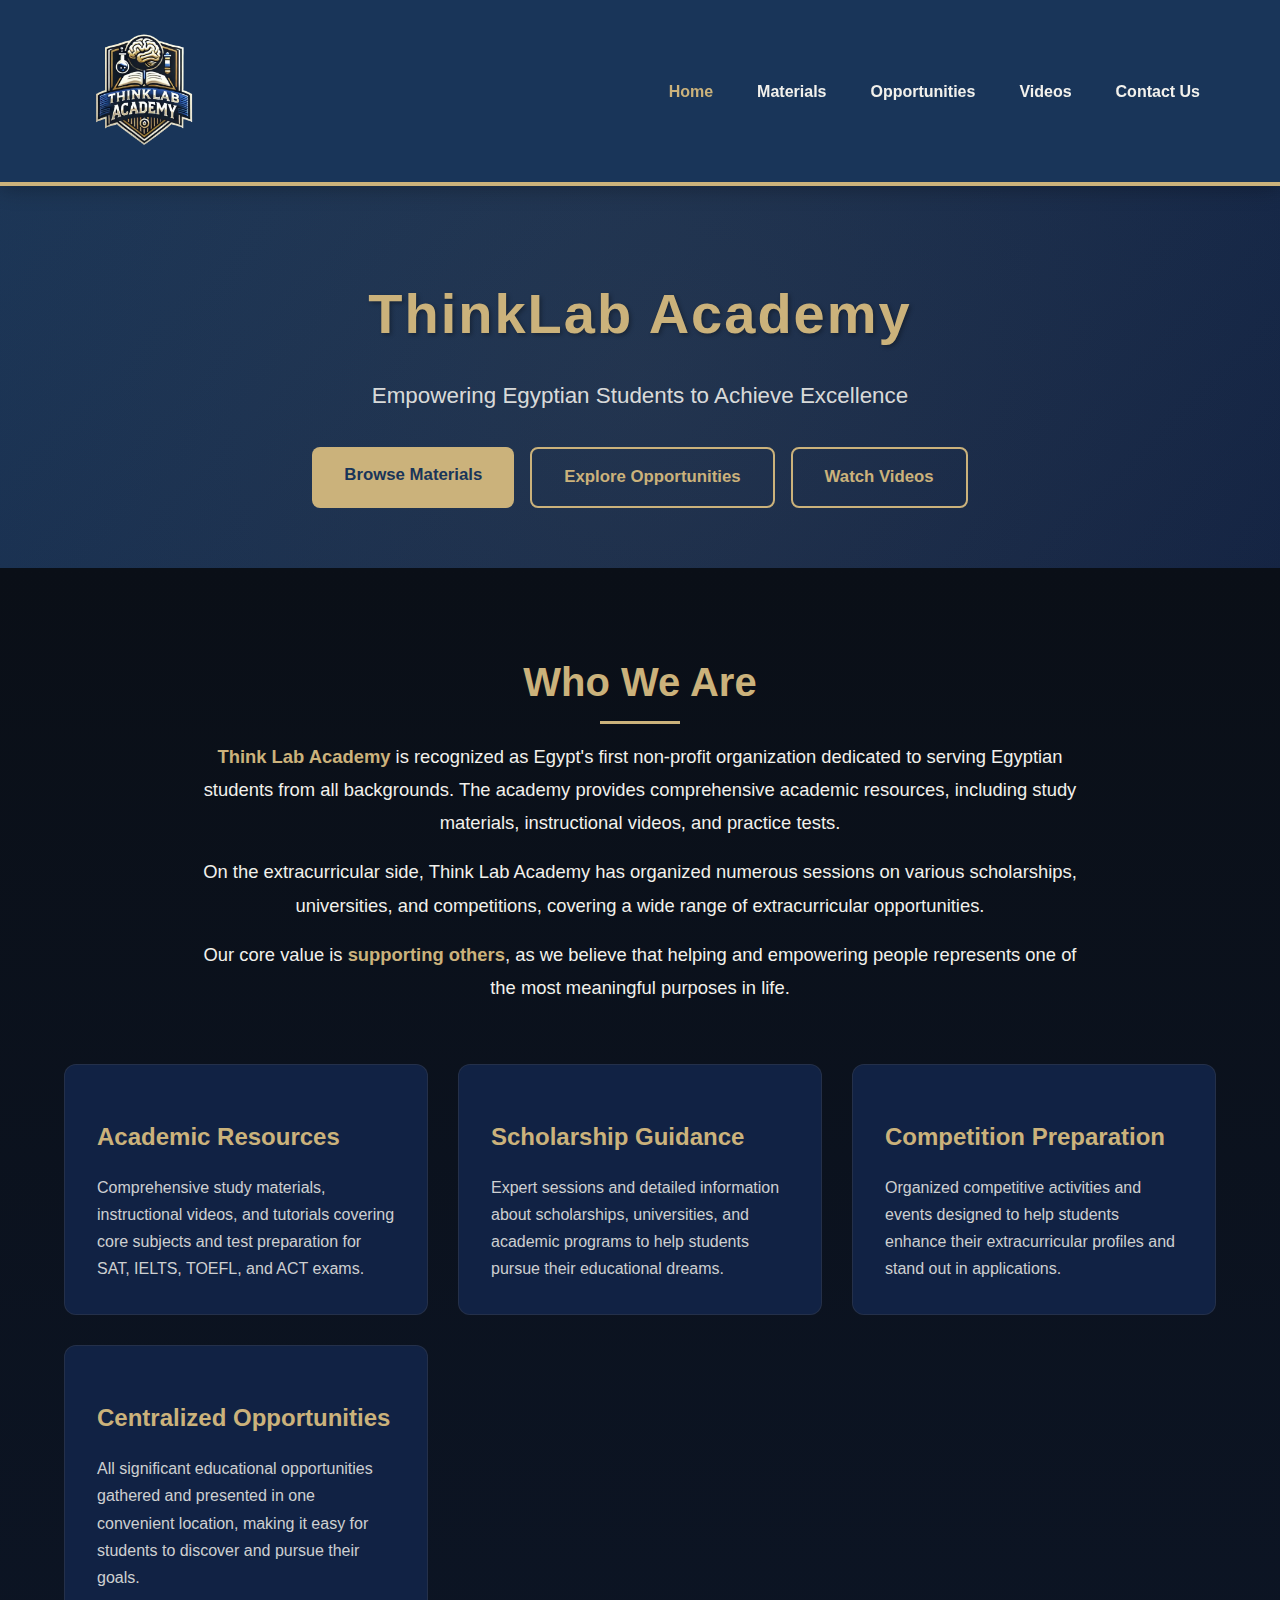
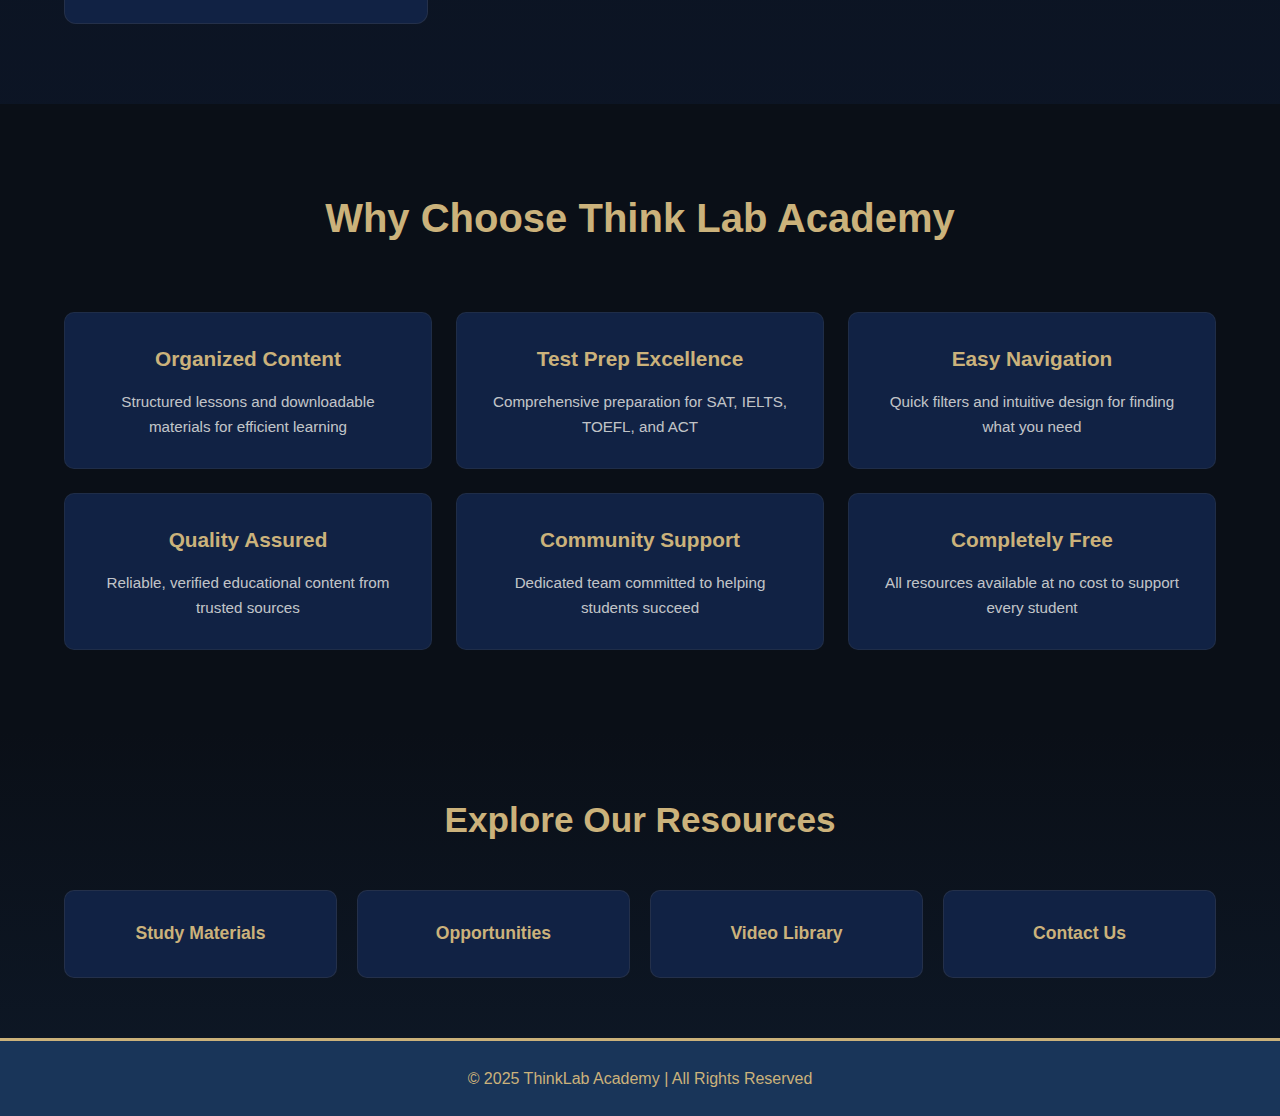
<file: index.html>
<!doctype html>
<html lang="en">
<head>
  <meta charset="utf-8" />
  <meta name="viewport" content="width=device-width,initial-scale=1" />
  <meta name="description" content="Think Lab Academy - Egypt's first non-profit organization dedicated to serving Egyptian students with comprehensive academic resources, scholarships, and competition guidance." />
  <meta name="keywords" content="ThinkLab Academy, Egyptian students, education, scholarships, SAT prep, IELTS, TOEFL, ACT, study materials" />
  <meta name="author" content="ThinkLab Academy" />
  
  <!-- Open Graph / Social Media Meta Tags -->
  <meta property="og:type" content="website" />
  <meta property="og:title" content="ThinkLab Academy - Empowering Egyptian Students" />
  <meta property="og:description" content="Egypt's first non-profit organization dedicated to serving Egyptian students with comprehensive academic resources." />
  <meta property="og:image" content="/Logo.png" />
  
  <link rel="icon" type="image/png" href="/Logo.png" />
  <title>ThinkLab Academy – Home</title>
  <style>
    :root {
      --dark-blue: #193559;
      --gold: #cbb27b;
      --off-white: #f2f1ec;
      --black: #0a0f17;
      --card-bg: #112244;
      --max-width: 1200px;
      --accent: #2d5a8f;
    }

    * {
      box-sizing: border-box;
      margin: 0;
      padding: 0;
      font-family: 'Segoe UI', Tahoma, Geneva, Verdana, sans-serif;
    }

    html {
      scroll-behavior: smooth;
    }

    body {
      background: var(--black);
      color: var(--off-white);
      line-height: 1.7;
      overflow-x: hidden;
    }

    .container {
      width: 90%;
      max-width: var(--max-width);
      margin: 0 auto;
    }

    /* Header */
    .site-header {
      background: var(--dark-blue);
      border-bottom: 4px solid var(--gold);
      position: sticky;
      top: 0;
      z-index: 1000;
      transition: all 0.3s ease;
      box-shadow: 0 2px 20px rgba(0, 0, 0, 0.3);
    }

    .site-header.scrolled {
      background: rgba(25, 53, 89, 0.98);
      backdrop-filter: blur(10px);
      box-shadow: 0 4px 30px rgba(0, 0, 0, 0.5);
    }

    .header-inner {
      display: flex;
      align-items: center;
      justify-content: space-between;
      padding: 12px 0;
      transition: padding 0.3s ease;
    }

    .site-header.scrolled .header-inner {
      padding: 8px 0;
    }

    .logo {
      height: 150px;
      transition: height 0.3s ease;
    }

    .site-header.scrolled .logo {
      height: 60px;
    }

    .site-nav {
      display: flex;
      gap: 12px;
    }

    .nav-link {
      color: var(--off-white);
      text-decoration: none;
      padding: 8px 16px;
      border-radius: 6px;
      font-weight: 600;
      position: relative;
      transition: all 0.3s ease;
    }

    .nav-link::after {
      content: '';
      position: absolute;
      bottom: 0;
      left: 50%;
      width: 0;
      height: 2px;
      background: var(--gold);
      transition: all 0.3s ease;
      transform: translateX(-50%);
    }

    .nav-link:hover::after {
      width: 80%;
    }

    .nav-link:hover {
      background: rgba(255, 255, 255, 0.05);
      transform: translateY(-2px);
    }

    .nav-link.active {
      color: var(--gold);
    }

    /* Hero Section */
    .hero {
      padding: 80px 0 60px;
      background: linear-gradient(135deg, rgba(25, 53, 89, 0.95), rgba(17, 34, 68, 0.95));
      position: relative;
      overflow: hidden;
    }

    .hero::before {
      content: '';
      position: absolute;
      top: -50%;
      left: -50%;
      width: 200%;
      height: 200%;
      background: radial-gradient(circle, rgba(203, 178, 123, 0.08) 0%, transparent 70%);
      animation: heroGlow 12s ease-in-out infinite;
    }

    @keyframes heroGlow {
      0%, 100% { transform: translate(0, 0) scale(1); }
      50% { transform: translate(10%, 10%) scale(1.1); }
    }

    .hero-inner {
      text-align: center;
      position: relative;
      z-index: 1;
    }

    .hero h1 {
      font-size: 3.5rem;
      color: var(--gold);
      letter-spacing: 2px;
      margin-bottom: 16px;
      animation: fadeInUp 0.8s ease;
      text-shadow: 2px 2px 4px rgba(0, 0, 0, 0.3);
    }

    .hero .tagline {
      font-size: 1.4rem;
      color: rgba(242, 241, 236, 0.9);
      margin-bottom: 32px;
      animation: fadeInUp 0.8s ease 0.2s backwards;
      font-weight: 300;
    }

    @keyframes fadeInUp {
      from {
        opacity: 0;
        transform: translateY(30px);
      }
      to {
        opacity: 1;
        transform: translateY(0);
      }
    }

    .hero-ctas {
      display: flex;
      gap: 16px;
      justify-content: center;
      flex-wrap: wrap;
      animation: fadeInUp 0.8s ease 0.4s backwards;
    }

    .btn {
      display: inline-block;
      padding: 14px 32px;
      border-radius: 8px;
      text-decoration: none;
      font-weight: 600;
      transition: all 0.3s ease;
      position: relative;
      overflow: hidden;
      font-size: 1.05rem;
    }

    .btn::before {
      content: '';
      position: absolute;
      top: 50%;
      left: 50%;
      width: 0;
      height: 0;
      border-radius: 50%;
      background: rgba(255, 255, 255, 0.2);
      transform: translate(-50%, -50%);
      transition: width 0.6s ease, height 0.6s ease;
    }

    .btn:hover::before {
      width: 300px;
      height: 300px;
    }

    .btn:hover {
      transform: translateY(-3px);
      box-shadow: 0 10px 30px rgba(0, 0, 0, 0.4);
    }

    .btn-primary {
      background: var(--gold);
      color: var(--dark-blue);
    }

    .btn-outline {
      border: 2px solid var(--gold);
      color: var(--gold);
      background: transparent;
    }

    /* About Section */
    .about-section {
      padding: 80px 0;
      background: linear-gradient(180deg, var(--black) 0%, rgba(17, 34, 68, 0.3) 100%);
    }

    .about-intro {
      text-align: center;
      max-width: 900px;
      margin: 0 auto 60px;
    }

    .about-intro h2 {
      font-size: 2.5rem;
      color: var(--gold);
      margin-bottom: 24px;
      position: relative;
      display: inline-block;
    }

    .about-intro h2::after {
      content: '';
      position: absolute;
      bottom: -8px;
      left: 50%;
      transform: translateX(-50%);
      width: 80px;
      height: 3px;
      background: var(--gold);
    }

    .about-intro p {
      font-size: 1.15rem;
      color: var(--off-white);
      line-height: 1.8;
      margin-bottom: 16px;
    }

    .highlight {
      color: var(--gold);
      font-weight: 600;
    }

    /* Services Grid */
    .services-grid {
      display: grid;
      grid-template-columns: repeat(auto-fit, minmax(300px, 1fr));
      gap: 30px;
      margin-top: 60px;
    }

    .service-card {
      background: var(--card-bg);
      padding: 32px;
      border-radius: 12px;
      border: 1px solid rgba(203, 178, 123, 0.1);
      transition: all 0.4s ease;
      position: relative;
      overflow: hidden;
    }

    .service-card::before {
      content: '';
      position: absolute;
      top: 0;
      left: -100%;
      width: 100%;
      height: 100%;
      background: linear-gradient(90deg, transparent, rgba(203, 178, 123, 0.05), transparent);
      transition: left 0.6s ease;
    }

    .service-card:hover::before {
      left: 100%;
    }

    .service-card:hover {
      transform: translateY(-8px);
      box-shadow: 0 15px 40px rgba(203, 178, 123, 0.2);
      border-color: rgba(203, 178, 123, 0.3);
    }

    .service-icon {
      font-size: 3rem;
      margin-bottom: 20px;
      display: block;
    }

    .service-card h3 {
      font-size: 1.5rem;
      color: var(--gold);
      margin-bottom: 16px;
    }

    .service-card p {
      color: rgba(242, 241, 236, 0.85);
      line-height: 1.7;
    }

    /* Features Section */
    .features-section {
      padding: 80px 0;
      background: var(--black);
    }

    .features-section h2 {
      text-align: center;
      font-size: 2.5rem;
      color: var(--gold);
      margin-bottom: 60px;
    }

    .features-grid {
      display: grid;
      grid-template-columns: repeat(auto-fit, minmax(280px, 1fr));
      gap: 24px;
    }

    .feature-card {
      background: var(--card-bg);
      padding: 28px;
      border-radius: 10px;
      border: 1px solid rgba(203, 178, 123, 0.08);
      transition: all 0.3s ease;
      text-align: center;
    }

    .feature-card:hover {
      transform: translateY(-5px);
      box-shadow: 0 10px 30px rgba(203, 178, 123, 0.15);
      border-color: rgba(203, 178, 123, 0.25);
    }

    .feature-card h3 {
      color: var(--gold);
      margin-bottom: 12px;
      font-size: 1.3rem;
    }

    .feature-card p {
      color: rgba(242, 241, 236, 0.8);
      font-size: 0.95rem;
    }

    /* Quick Links */
    .quick-links {
      padding: 60px 0;
      background: linear-gradient(180deg, var(--black) 0%, rgba(25, 53, 89, 0.2) 100%);
    }

    .quick-links h2 {
      text-align: center;
      font-size: 2.2rem;
      color: var(--gold);
      margin-bottom: 40px;
    }

    .links-grid {
      display: grid;
      grid-template-columns: repeat(auto-fit, minmax(240px, 1fr));
      gap: 20px;
    }

    .link-card {
      background: var(--card-bg);
      padding: 28px;
      border-radius: 10px;
      border: 1px solid rgba(203, 178, 123, 0.1);
      text-align: center;
      text-decoration: none;
      color: var(--gold);
      font-weight: 600;
      font-size: 1.1rem;
      transition: all 0.3s ease;
      position: relative;
      overflow: hidden;
    }

    .link-card::before {
      content: '';
      position: absolute;
      top: 0;
      left: -100%;
      width: 100%;
      height: 100%;
      background: linear-gradient(90deg, transparent, rgba(203, 178, 123, 0.1), transparent);
      transition: left 0.5s ease;
    }

    .link-card:hover::before {
      left: 100%;
    }

    .link-card:hover {
      transform: translateY(-5px) scale(1.02);
      box-shadow: 0 10px 30px rgba(203, 178, 123, 0.25);
      border-color: rgba(203, 178, 123, 0.4);
    }

    /* Footer */
    .site-footer {
      background: var(--dark-blue);
      padding: 24px 0;
      color: var(--gold);
      text-align: center;
      border-top: 3px solid var(--gold);
    }

    /* Responsive Design */
    @media (max-width: 768px) {
      .hero h1 {
        font-size: 2.2rem;
      }

      .hero .tagline {
        font-size: 1.1rem;
      }

      .header-inner {
        flex-direction: column;
        gap: 12px;
      }

      .logo {
        height: 100px;
      }

      .site-header.scrolled .logo {
        height: 60px;
      }

      .about-intro h2 {
        font-size: 2rem;
      }

      .services-grid,
      .features-grid,
      .links-grid {
        grid-template-columns: 1fr;
      }
    }
  </style>
</head>
<body>
  <header class="site-header">
    <div class="container header-inner">
      <a class="brand" href="#home">
        <img src="Logo.png" alt="ThinkLab Academy logo" class="logo">
      </a>
      <nav class="site-nav" aria-label="Main">
        <a href="#home" class="nav-link active">Home</a>
        <a href="materials.html" class="nav-link">Materials</a>
        <a href="opportunities.html" class="nav-link">Opportunities</a>
        <a href="videos.html" class="nav-link">Videos</a>
        <a href="contact.html" class="nav-link">Contact Us</a>
      </nav>
    </div>
  </header>

  <main>
    <!-- Hero Section -->
    <section class="hero" id="home">
      <div class="container hero-inner">
        <h1>ThinkLab Academy</h1>
        <p class="tagline">Empowering Egyptian Students to Achieve Excellence</p>
        <div class="hero-ctas">
          <a class="btn btn-primary" href="materials.html">Browse Materials</a>
          <a class="btn btn-outline" href="opportunities.html">Explore Opportunities</a>
          <a class="btn btn-outline" href="videos.html">Watch Videos</a>
        </div>
      </div>
    </section>

    <!-- About Section -->
    <section class="about-section">
      <div class="container">
        <div class="about-intro">
          <h2>Who We Are</h2>
          <p>
            <span class="highlight">Think Lab Academy</span> is recognized as Egypt's first non-profit organization dedicated to serving Egyptian students from all backgrounds. The academy provides comprehensive academic resources, including study materials, instructional videos, and practice tests.
          </p>
          <p>
            On the extracurricular side, Think Lab Academy has organized numerous sessions on various scholarships, universities, and competitions, covering a wide range of extracurricular opportunities.
          </p>
          <p>
            Our core value is <span class="highlight">supporting others</span>, as we believe that helping and empowering people represents one of the most meaningful purposes in life.
          </p>
        </div>

        <div class="services-grid">
          <div class="service-card">
            <span class="service-icon"></span>
            <h3>Academic Resources</h3>
            <p>Comprehensive study materials, instructional videos, and tutorials covering core subjects and test preparation for SAT, IELTS, TOEFL, and ACT exams.</p>
          </div>

          <div class="service-card">
            <span class="service-icon"></span>
            <h3>Scholarship Guidance</h3>
            <p>Expert sessions and detailed information about scholarships, universities, and academic programs to help students pursue their educational dreams.</p>
          </div>

          <div class="service-card">
            <span class="service-icon"></span>
            <h3>Competition Preparation</h3>
            <p>Organized competitive activities and events designed to help students enhance their extracurricular profiles and stand out in applications.</p>
          </div>

          <div class="service-card">
            <span class="service-icon"></span>
            <h3>Centralized Opportunities</h3>
            <p>All significant educational opportunities gathered and presented in one convenient location, making it easy for students to discover and pursue their goals.</p>
          </div>
        </div>
      </div>
    </section>

    <!-- Features Section -->
    <section class="features-section">
      <div class="container">
        <h2>Why Choose Think Lab Academy</h2>
        <div class="features-grid">
          <div class="feature-card">
            <h3> Organized Content</h3>
            <p>Structured lessons and downloadable materials for efficient learning</p>
          </div>
          <div class="feature-card">
            <h3> Test Prep Excellence</h3>
            <p>Comprehensive preparation for SAT, IELTS, TOEFL, and ACT</p>
          </div>
          <div class="feature-card">
            <h3> Easy Navigation</h3>
            <p>Quick filters and intuitive design for finding what you need</p>
          </div>
          <div class="feature-card">
            <h3> Quality Assured</h3>
            <p>Reliable, verified educational content from trusted sources</p>
          </div>
          <div class="feature-card">
            <h3> Community Support</h3>
            <p>Dedicated team committed to helping students succeed</p>
          </div>
          <div class="feature-card">
            <h3> Completely Free</h3>
            <p>All resources available at no cost to support every student</p>
          </div>
        </div>
      </div>
    </section>

    <!-- Quick Links -->
    <section class="quick-links">
      <div class="container">
        <h2>Explore Our Resources</h2>
        <div class="links-grid">
          <a class="link-card" href="materials.html">Study Materials</a>
          <a class="link-card" href="opportunities.html">Opportunities</a>
          <a class="link-card" href="videos.html">Video Library</a>
          <a class="link-card" href="contact.html">Contact Us</a>
        </div>
      </div>
    </section>
  </main>

  <footer class="site-footer">
    <div class="container">
      <p>&copy; 2025 ThinkLab Academy | All Rights Reserved</p>
    </div>
  </footer>

  <script>
    // Sticky header effect
    function handleScroll() {
      const header = document.querySelector('.site-header');
      if (window.scrollY > 100) {
        header.classList.add('scrolled');
      } else {
        header.classList.remove('scrolled');
      }
    }

    // Smooth scroll for nav links
    document.querySelectorAll('a[href^="#"]').forEach(anchor => {
      anchor.addEventListener('click', function (e) {
        e.preventDefault();
        const target = document.querySelector(this.getAttribute('href'));
        if (target) {
          target.scrollIntoView({ behavior: 'smooth', block: 'start' });
        }
      });
    });

    window.addEventListener('scroll', handleScroll);
    document.addEventListener('DOMContentLoaded', handleScroll);
  </script>
</body>
</html>
</file>
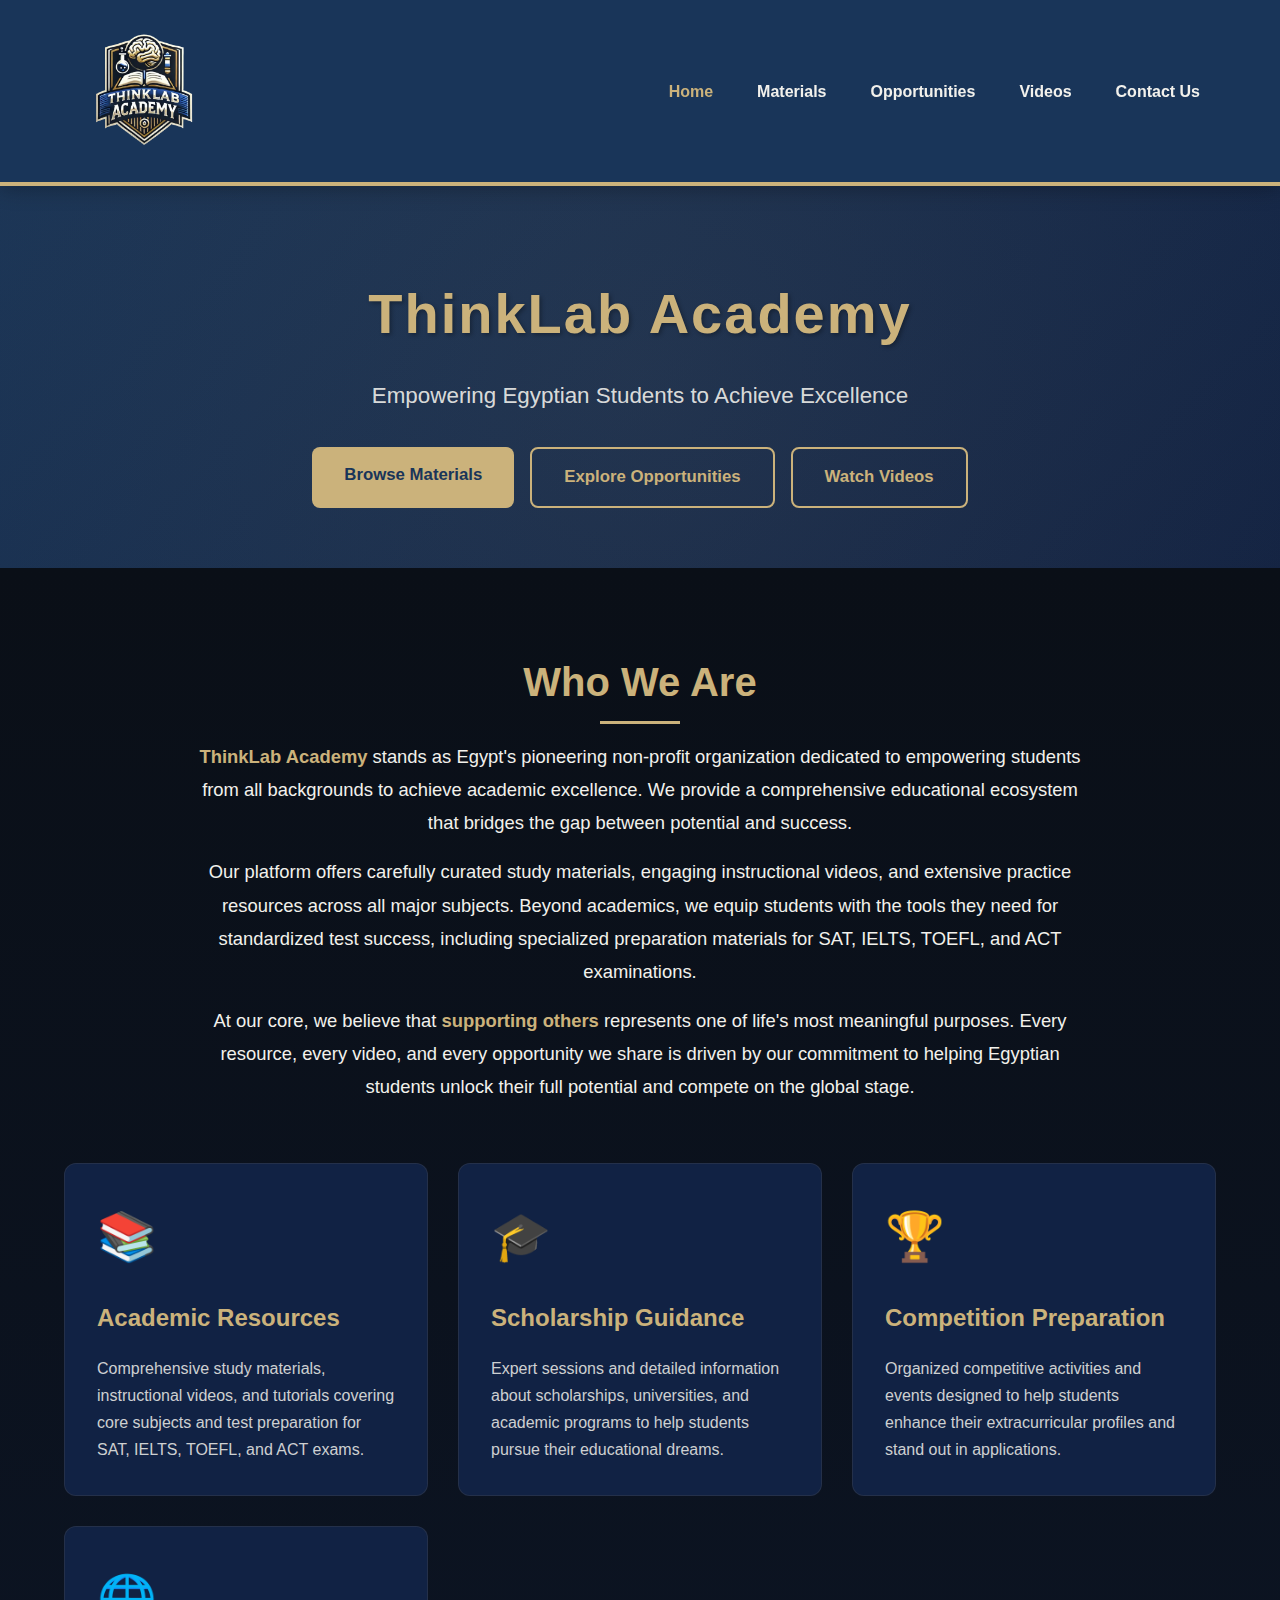
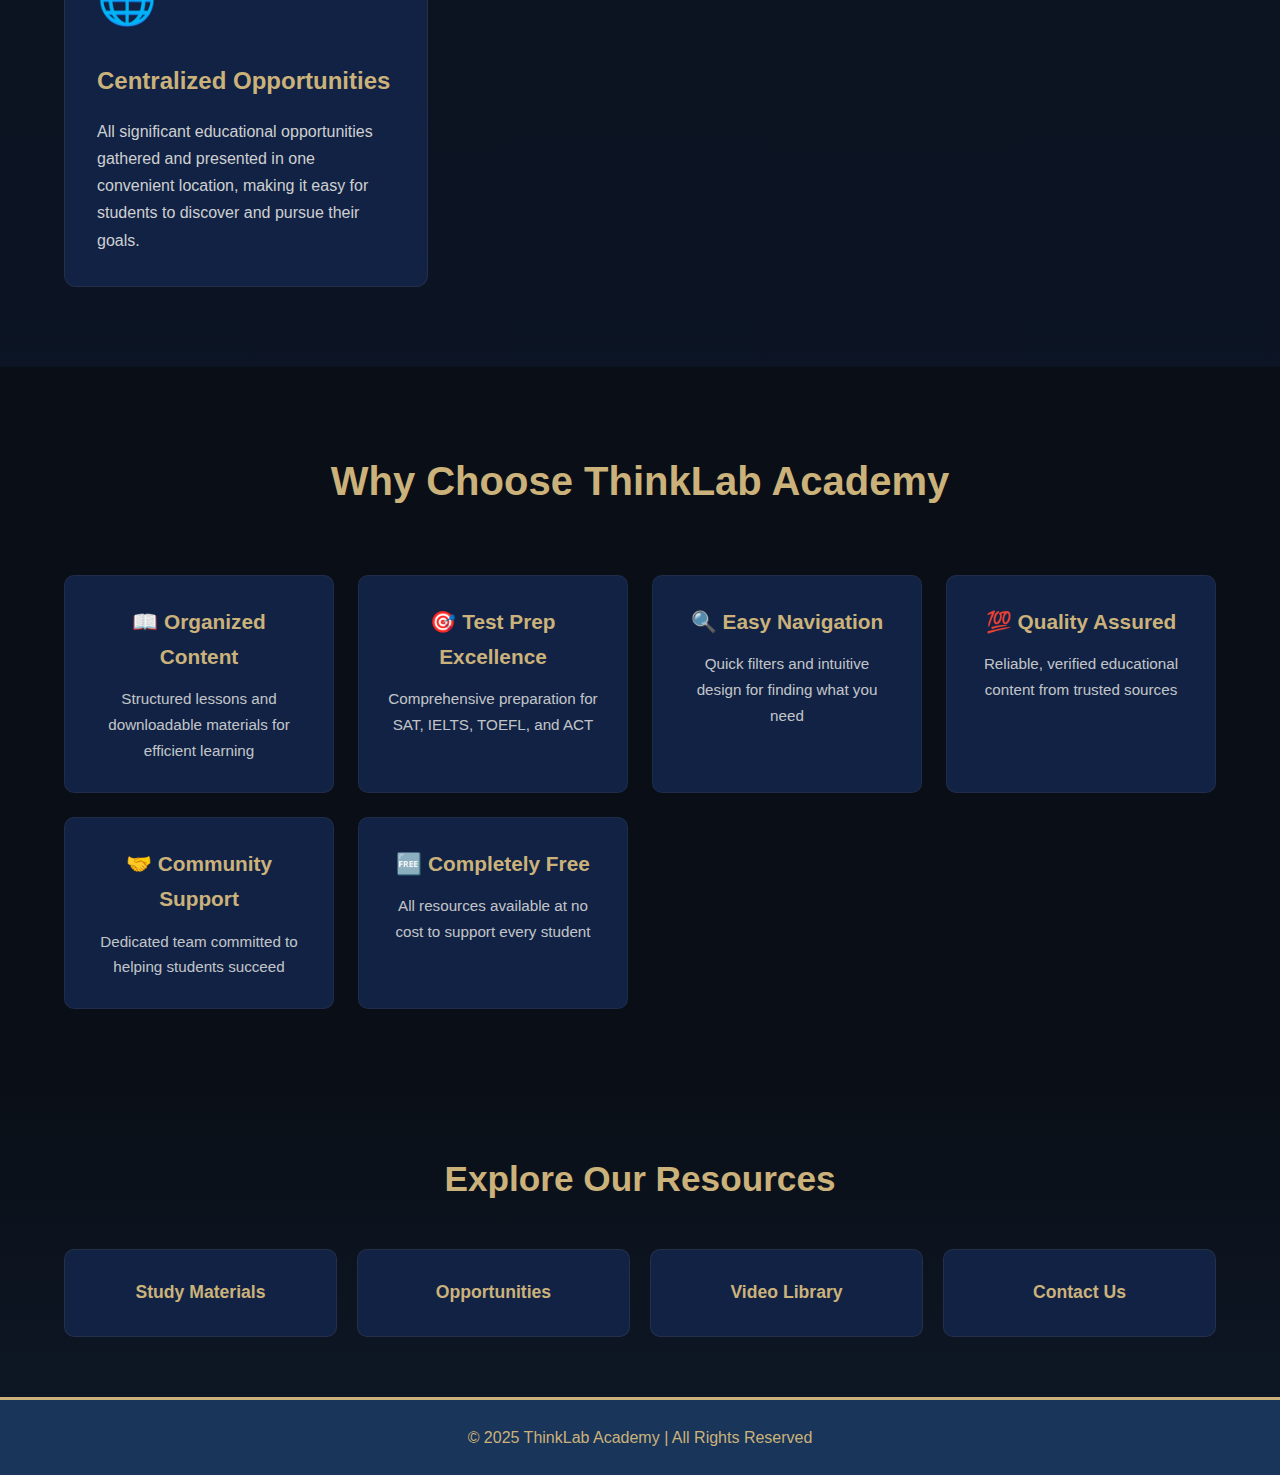
<file: TLA website/index.html>
<!DOCTYPE html>
<html lang="en">
<head>
  <meta charset="UTF-8">
  <meta name="viewport" content="width=device-width, initial-scale=1.0">
  <meta name="description" content="Think Lab Academy - Egypt's first non-profit organization dedicated to serving Egyptian students with comprehensive academic resources, scholarships, and competition guidance.">
  <meta name="keywords" content="ThinkLab Academy, Egyptian students, education, scholarships, SAT prep, IELTS, TOEFL, ACT, study materials">
  <meta name="author" content="ThinkLab Academy">
  
  <!-- Open Graph / Social Media Meta Tags -->
  <meta property="og:type" content="website">
  <meta property="og:title" content="ThinkLab Academy - Empowering Egyptian Students">
  <meta property="og:description" content="Egypt's first non-profit organization dedicated to serving Egyptian students with comprehensive academic resources.">
  <meta property="og:image" content="./Logo.png">
  
  <link rel="icon" type="image/png" href="./Logo.png">
  <title>ThinkLab Academy – Home</title>
  
  <style>
    :root {
      --dark-blue: #193559;
      --gold: #cbb27b;
      --off-white: #f2f1ec;
      --black: #0a0f17;
      --card-bg: #112244;
      --max-width: 1200px;
      --accent: #2d5a8f;
    }

    * {
      box-sizing: border-box;
      margin: 0;
      padding: 0;
      font-family: 'Segoe UI', Tahoma, Geneva, Verdana, sans-serif;
    }

    html {
      scroll-behavior: smooth;
    }

    body {
      background: var(--black);
      color: var(--off-white);
      line-height: 1.7;
      overflow-x: hidden;
    }

    .container {
      width: 90%;
      max-width: var(--max-width);
      margin: 0 auto;
    }

    /* Header */
    .site-header {
      background: var(--dark-blue);
      border-bottom: 4px solid var(--gold);
      position: sticky;
      top: 0;
      z-index: 1000;
      transition: all 0.3s ease;
      box-shadow: 0 2px 20px rgba(0, 0, 0, 0.3);
    }

    .site-header.scrolled {
      background: rgba(25, 53, 89, 0.98);
      backdrop-filter: blur(10px);
      box-shadow: 0 4px 30px rgba(0, 0, 0, 0.5);
    }

    .header-inner {
      display: flex;
      align-items: center;
      justify-content: space-between;
      padding: 12px 0;
      transition: padding 0.3s ease;
    }

    .site-header.scrolled .header-inner {
      padding: 8px 0;
    }

    .brand {
      text-decoration: none;
    }

    .logo {
      height: 150px;
      transition: height 0.3s ease;
    }

    .site-header.scrolled .logo {
      height: 60px;
    }

    .site-nav {
      display: flex;
      gap: 12px;
    }

    .nav-link {
      color: var(--off-white);
      text-decoration: none;
      padding: 8px 16px;
      border-radius: 6px;
      font-weight: 600;
      position: relative;
      transition: all 0.3s ease;
    }

    .nav-link::after {
      content: '';
      position: absolute;
      bottom: 0;
      left: 50%;
      width: 0;
      height: 2px;
      background: var(--gold);
      transition: all 0.3s ease;
      transform: translateX(-50%);
    }

    .nav-link:hover::after {
      width: 80%;
    }

    .nav-link:hover {
      background: rgba(255, 255, 255, 0.05);
      transform: translateY(-2px);
    }

    .nav-link.active {
      color: var(--gold);
    }

    /* Hero Section */
    .hero {
      padding: 80px 0 60px;
      background: linear-gradient(135deg, rgba(25, 53, 89, 0.95), rgba(17, 34, 68, 0.95));
      position: relative;
      overflow: hidden;
    }

    .hero::before {
      content: '';
      position: absolute;
      top: -50%;
      left: -50%;
      width: 200%;
      height: 200%;
      background: radial-gradient(circle, rgba(203, 178, 123, 0.08) 0%, transparent 70%);
      animation: heroGlow 12s ease-in-out infinite;
    }

    @keyframes heroGlow {
      0%, 100% { transform: translate(0, 0) scale(1); }
      50% { transform: translate(10%, 10%) scale(1.1); }
    }

    .hero-inner {
      text-align: center;
      position: relative;
      z-index: 1;
    }

    .hero h1 {
      font-size: 3.5rem;
      color: var(--gold);
      letter-spacing: 2px;
      margin-bottom: 16px;
      animation: fadeInUp 0.8s ease;
      text-shadow: 2px 2px 4px rgba(0, 0, 0, 0.3);
    }

    .hero .tagline {
      font-size: 1.4rem;
      color: rgba(242, 241, 236, 0.9);
      margin-bottom: 32px;
      animation: fadeInUp 0.8s ease 0.2s backwards;
      font-weight: 300;
    }

    @keyframes fadeInUp {
      from {
        opacity: 0;
        transform: translateY(30px);
      }
      to {
        opacity: 1;
        transform: translateY(0);
      }
    }

    .hero-ctas {
      display: flex;
      gap: 16px;
      justify-content: center;
      flex-wrap: wrap;
      animation: fadeInUp 0.8s ease 0.4s backwards;
    }

    .btn {
      display: inline-block;
      padding: 14px 32px;
      border-radius: 8px;
      text-decoration: none;
      font-weight: 600;
      transition: all 0.3s ease;
      position: relative;
      overflow: hidden;
      font-size: 1.05rem;
    }

    .btn::before {
      content: '';
      position: absolute;
      top: 50%;
      left: 50%;
      width: 0;
      height: 0;
      border-radius: 50%;
      background: rgba(255, 255, 255, 0.2);
      transform: translate(-50%, -50%);
      transition: width 0.6s ease, height 0.6s ease;
    }

    .btn:hover::before {
      width: 300px;
      height: 300px;
    }

    .btn:hover {
      transform: translateY(-3px);
      box-shadow: 0 10px 30px rgba(0, 0, 0, 0.4);
    }

    .btn-primary {
      background: var(--gold);
      color: var(--dark-blue);
    }

    .btn-outline {
      border: 2px solid var(--gold);
      color: var(--gold);
      background: transparent;
    }

    /* About Section */
    .about-section {
      padding: 80px 0;
      background: linear-gradient(180deg, var(--black) 0%, rgba(17, 34, 68, 0.3) 100%);
    }

    .about-intro {
      text-align: center;
      max-width: 900px;
      margin: 0 auto 60px;
    }

    .about-intro h2 {
      font-size: 2.5rem;
      color: var(--gold);
      margin-bottom: 24px;
      position: relative;
      display: inline-block;
    }

    .about-intro h2::after {
      content: '';
      position: absolute;
      bottom: -8px;
      left: 50%;
      transform: translateX(-50%);
      width: 80px;
      height: 3px;
      background: var(--gold);
    }

    .about-intro p {
      font-size: 1.15rem;
      color: var(--off-white);
      line-height: 1.8;
      margin-bottom: 16px;
    }

    .highlight {
      color: var(--gold);
      font-weight: 600;
    }

    /* Services Grid */
    .services-grid {
      display: grid;
      grid-template-columns: repeat(auto-fit, minmax(280px, 1fr));
      gap: 30px;
      margin-top: 60px;
    }

    .service-card {
      background: var(--card-bg);
      padding: 32px;
      border-radius: 12px;
      border: 1px solid rgba(203, 178, 123, 0.1);
      transition: all 0.4s ease;
      position: relative;
      overflow: hidden;
    }

    .service-card::before {
      content: '';
      position: absolute;
      top: 0;
      left: -100%;
      width: 100%;
      height: 100%;
      background: linear-gradient(90deg, transparent, rgba(203, 178, 123, 0.05), transparent);
      transition: left 0.6s ease;
    }

    .service-card:hover::before {
      left: 100%;
    }

    .service-card:hover {
      transform: translateY(-8px);
      box-shadow: 0 15px 40px rgba(203, 178, 123, 0.2);
      border-color: rgba(203, 178, 123, 0.3);
    }

    .service-icon {
      font-size: 3rem;
      margin-bottom: 20px;
      display: block;
    }

    .service-card h3 {
      font-size: 1.5rem;
      color: var(--gold);
      margin-bottom: 16px;
    }

    .service-card p {
      color: rgba(242, 241, 236, 0.85);
      line-height: 1.7;
    }

    /* Features Section */
    .features-section {
      padding: 80px 0;
      background: var(--black);
    }

    .features-section h2 {
      text-align: center;
      font-size: 2.5rem;
      color: var(--gold);
      margin-bottom: 60px;
    }

    .features-grid {
      display: grid;
      grid-template-columns: repeat(auto-fit, minmax(250px, 1fr));
      gap: 24px;
    }

    .feature-card {
      background: var(--card-bg);
      padding: 28px;
      border-radius: 10px;
      border: 1px solid rgba(203, 178, 123, 0.08);
      transition: all 0.3s ease;
      text-align: center;
    }

    .feature-card:hover {
      transform: translateY(-5px);
      box-shadow: 0 10px 30px rgba(203, 178, 123, 0.15);
      border-color: rgba(203, 178, 123, 0.25);
    }

    .feature-card h3 {
      color: var(--gold);
      margin-bottom: 12px;
      font-size: 1.3rem;
    }

    .feature-card p {
      color: rgba(242, 241, 236, 0.8);
      font-size: 0.95rem;
    }

    /* Quick Links */
    .quick-links {
      padding: 60px 0;
      background: linear-gradient(180deg, var(--black) 0%, rgba(25, 53, 89, 0.2) 100%);
    }

    .quick-links h2 {
      text-align: center;
      font-size: 2.2rem;
      color: var(--gold);
      margin-bottom: 40px;
    }

    .links-grid {
      display: grid;
      grid-template-columns: repeat(auto-fit, minmax(220px, 1fr));
      gap: 20px;
    }

    .link-card {
      background: var(--card-bg);
      padding: 28px;
      border-radius: 10px;
      border: 1px solid rgba(203, 178, 123, 0.1);
      text-align: center;
      text-decoration: none;
      color: var(--gold);
      font-weight: 600;
      font-size: 1.1rem;
      transition: all 0.3s ease;
      position: relative;
      overflow: hidden;
      display: block;
    }

    .link-card::before {
      content: '';
      position: absolute;
      top: 0;
      left: -100%;
      width: 100%;
      height: 100%;
      background: linear-gradient(90deg, transparent, rgba(203, 178, 123, 0.1), transparent);
      transition: left 0.5s ease;
    }

    .link-card:hover::before {
      left: 100%;
    }

    .link-card:hover {
      transform: translateY(-5px) scale(1.02);
      box-shadow: 0 10px 30px rgba(203, 178, 123, 0.25);
      border-color: rgba(203, 178, 123, 0.4);
    }

    /* Footer */
    .site-footer {
      background: var(--dark-blue);
      padding: 24px 0;
      color: var(--gold);
      text-align: center;
      border-top: 3px solid var(--gold);
    }

    /* Responsive Design */
    @media (max-width: 768px) {
      .hero h1 {
        font-size: 2.2rem;
      }

      .hero .tagline {
        font-size: 1.1rem;
      }

      .header-inner {
        flex-direction: column;
        gap: 12px;
      }

      .logo {
        height: 100px;
      }

      .site-header.scrolled .logo {
        height: 60px;
      }

      .about-intro h2 {
        font-size: 2rem;
      }

      .services-grid,
      .features-grid,
      .links-grid {
        grid-template-columns: 1fr;
      }

      .site-nav {
        flex-wrap: wrap;
        justify-content: center;
      }
    }
  </style>
</head>
<body>
  <header class="site-header">
    <div class="container header-inner">
      <a class="brand" href="#home">
        <img src="./Logo.png" alt="ThinkLab Academy logo" class="logo">
      </a>
      <nav class="site-nav" aria-label="Main">
        <a href="./" class="nav-link active">Home</a>
        <a href="./materials.html" class="nav-link">Materials</a>
        <a href="./opportunities.html" class="nav-link">Opportunities</a>
        <a href="./videos.html" class="nav-link">Videos</a>
        <a href="./contact.html" class="nav-link">Contact Us</a>
      </nav>
    </div>
  </header>

  <main>
    <!-- Hero Section -->
    <section class="hero" id="home">
      <div class="container hero-inner">
        <h1>ThinkLab Academy</h1>
        <p class="tagline">Empowering Egyptian Students to Achieve Excellence</p>
        <div class="hero-ctas">
          <a class="btn btn-primary" href="./materials.html">Browse Materials</a>
          <a class="btn btn-outline" href="./opportunities.html">Explore Opportunities</a>
          <a class="btn btn-outline" href="./videos.html">Watch Videos</a>
        </div>
      </div>
    </section>

    <!-- About Section -->
    <section class="about-section">
      <div class="container">
        <div class="about-intro">
          <h2>Who We Are</h2>
          <p>
            <span class="highlight">ThinkLab Academy</span> stands as Egypt's pioneering non-profit organization dedicated to empowering students from all backgrounds to achieve academic excellence. We provide a comprehensive educational ecosystem that bridges the gap between potential and success.
          </p>
          <p>
            Our platform offers carefully curated study materials, engaging instructional videos, and extensive practice resources across all major subjects. Beyond academics, we equip students with the tools they need for standardized test success, including specialized preparation materials for SAT, IELTS, TOEFL, and ACT examinations.
          </p>
          <p>
            At our core, we believe that <span class="highlight">supporting others</span> represents one of life's most meaningful purposes. Every resource, every video, and every opportunity we share is driven by our commitment to helping Egyptian students unlock their full potential and compete on the global stage.
          </p>
        </div>

        <div class="services-grid">
          <div class="service-card">
            <span class="service-icon">📚</span>
            <h3>Academic Resources</h3>
            <p>Comprehensive study materials, instructional videos, and tutorials covering core subjects and test preparation for SAT, IELTS, TOEFL, and ACT exams.</p>
          </div>

          <div class="service-card">
            <span class="service-icon">🎓</span>
            <h3>Scholarship Guidance</h3>
            <p>Expert sessions and detailed information about scholarships, universities, and academic programs to help students pursue their educational dreams.</p>
          </div>

          <div class="service-card">
            <span class="service-icon">🏆</span>
            <h3>Competition Preparation</h3>
            <p>Organized competitive activities and events designed to help students enhance their extracurricular profiles and stand out in applications.</p>
          </div>

          <div class="service-card">
            <span class="service-icon">🌐</span>
            <h3>Centralized Opportunities</h3>
            <p>All significant educational opportunities gathered and presented in one convenient location, making it easy for students to discover and pursue their goals.</p>
          </div>
        </div>
      </div>
    </section>

    <!-- Features Section -->
    <section class="features-section">
      <div class="container">
        <h2>Why Choose ThinkLab Academy</h2>
        <div class="features-grid">
          <div class="feature-card">
            <h3>📖 Organized Content</h3>
            <p>Structured lessons and downloadable materials for efficient learning</p>
          </div>
          <div class="feature-card">
            <h3>🎯 Test Prep Excellence</h3>
            <p>Comprehensive preparation for SAT, IELTS, TOEFL, and ACT</p>
          </div>
          <div class="feature-card">
            <h3>🔍 Easy Navigation</h3>
            <p>Quick filters and intuitive design for finding what you need</p>
          </div>
          <div class="feature-card">
            <h3>💯 Quality Assured</h3>
            <p>Reliable, verified educational content from trusted sources</p>
          </div>
          <div class="feature-card">
            <h3>🤝 Community Support</h3>
            <p>Dedicated team committed to helping students succeed</p>
          </div>
          <div class="feature-card">
            <h3>🆓 Completely Free</h3>
            <p>All resources available at no cost to support every student</p>
          </div>
        </div>
      </div>
    </section>

    <!-- Quick Links -->
    <section class="quick-links">
      <div class="container">
        <h2>Explore Our Resources</h2>
        <div class="links-grid">
          <a class="link-card" href="./materials.html">Study Materials</a>
          <a class="link-card" href="./opportunities.html">Opportunities</a>
          <a class="link-card" href="./videos.html">Video Library</a>
          <a class="link-card" href="./contact.html">Contact Us</a>
        </div>
      </div>
    </section>
  </main>

  <footer class="site-footer">
    <div class="container">
      <p>&copy; 2025 ThinkLab Academy | All Rights Reserved</p>
    </div>
  </footer>

  <script>
    // Sticky header effect
    function handleScroll() {
      const header = document.querySelector('.site-header');
      if (window.scrollY > 100) {
        header.classList.add('scrolled');
      } else {
        header.classList.remove('scrolled');
      }
    }

    // Smooth scroll for nav links
    document.querySelectorAll('a[href^="#"]').forEach(anchor => {
      anchor.addEventListener('click', function (e) {
        e.preventDefault();
        const target = document.querySelector(this.getAttribute('href'));
        if (target) {
          target.scrollIntoView({ behavior: 'smooth', block: 'start' });
        }
      });
    });

    window.addEventListener('scroll', handleScroll);
    document.addEventListener('DOMContentLoaded', handleScroll);
  </script>
</body>
</html>
</file>
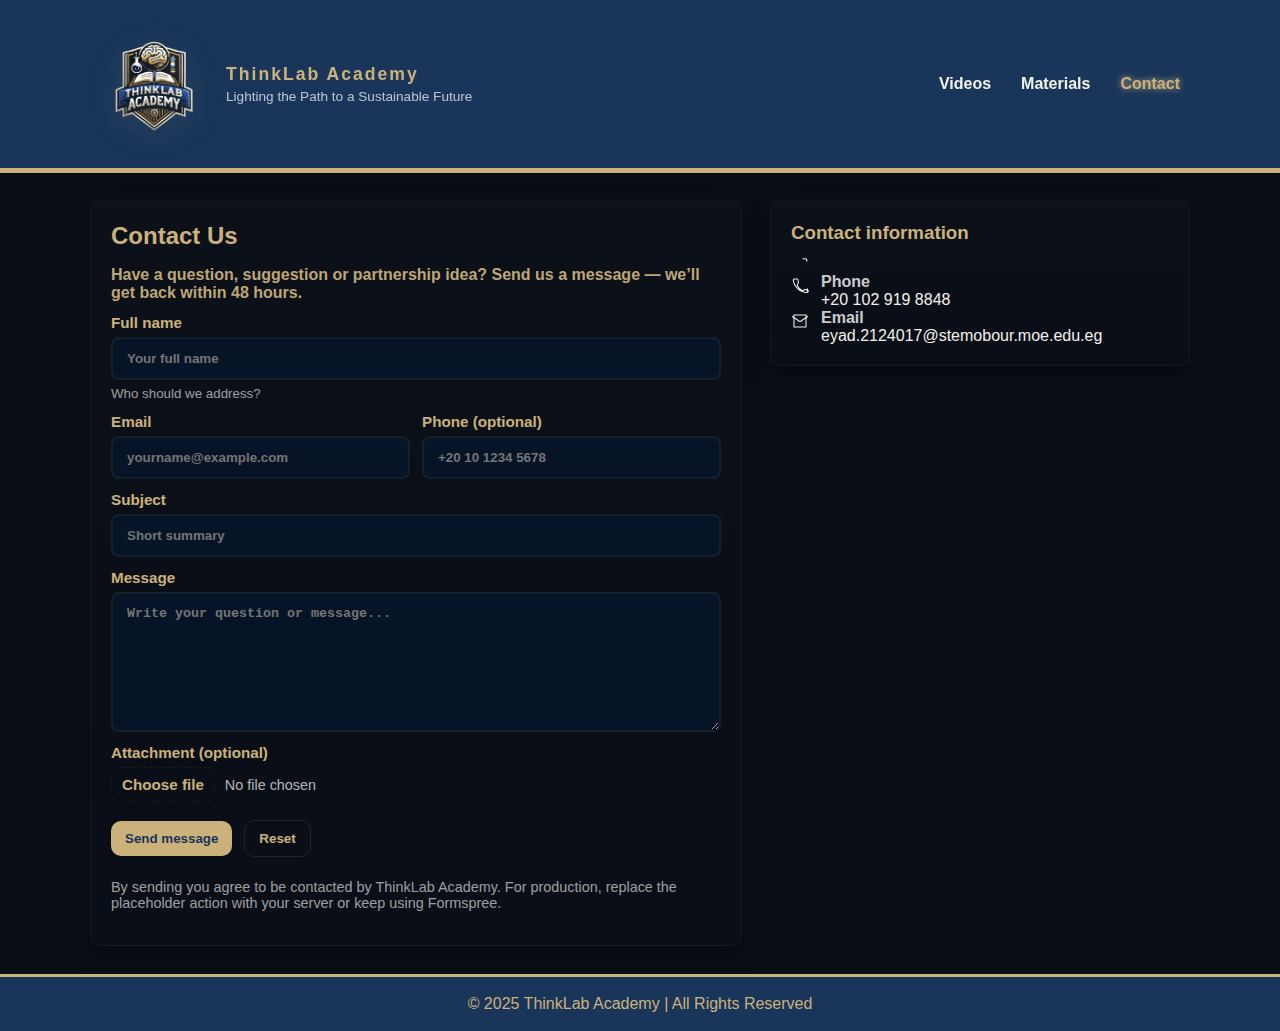
<file: contact.html>
<!doctype html>
<html lang="en">
<head>
  <meta charset="utf-8" />
  <meta name="viewport" content="width=device-width,initial-scale=1" />
  <title>ThinkLab Academy — Contact Us</title>
<link rel="stylesheet" href="contact.css" />
</head>
<body>
  <div class="page-container">
    <header>
      <div class="header-inner" role="banner">
        <a href="index.html" aria-label="ThinkLab Academy home">
          <img src="Logo.png" alt="ThinkLab Academy logo" class="logo" />
        </a>
        <div class="site-brand" aria-hidden="false">
          <div class="brand-title">ThinkLab Academy</div>
          <div class="brand-sub">Lighting the Path to a Sustainable Future</div>
        </div>
        <nav aria-label="Main" class="site-nav">
          <a class="nav-link" href="videos.html">Videos</a>
          <a class="nav-link" href="materials.html">Materials</a>
          <a class="nav-link" href="contact.html" aria-current="page">Contact</a>
        </nav>
      </div>
    </header>

    <main>
      <div class="container">
        <!-- left: contact form -->
        <section class="card reveal" aria-labelledby="contactTitle">
          <h2 id="contactTitle" style="margin:0 0 8px;color:var(--gold)">Contact Us</h2>
          <p class="lead">Have a question, suggestion or partnership idea? Send us a message — we’ll get back within 48 hours.</p>

          <form action="#" class="contact-form" id="contactForm" novalidate>
            <div class="row">
              <div class="field">
                <label for="name">Full name</label>
                <input id="name" name="name" type="text" inputmode="text" autocomplete="name" placeholder="Your full name" required />
                <small class="hint" aria-hidden="true" style="color:rgba(255,255,255,0.6)">Who should we address?</small>
              </div>

   
            </div>

            <div class="row">
              <div class="field">
                <label for="email">Email</label>
                <input id="email" name="email" type="email" inputmode="email" autocomplete="email" placeholder="yourname@example.com" required />
              </div>
              <div class="field">
                <label for="phone">Phone (optional)</label>
                <input id="phone" name="phone" type="tel" inputmode="tel" placeholder="+20 10 1234 5678" />
              </div>
            </div>

            <div class="field">
              <label for="subject">Subject</label>
              <input id="subject" name="subject" type="text" placeholder="Short summary" required />
            </div>

            <div class="field">
              <label for="message">Message</label>
              <textarea id="message" name="message" placeholder="Write your question or message..." required></textarea>
            </div>

            <div class="field">
              <label>Attachment (optional)</label>
              <div class="file-wrap" aria-hidden="false">
                <label class="file-label" for="fileInput">Choose file</label>
                <input id="fileInput" name="file" type="file" accept=".pdf,.doc,.docx,.png,.jpg" style="display:none" />
                <div class="file-name" id="fileName">No file chosen</div>
              </div>
            </div>

            <!-- hidden helpful Formspree fields (optional) -->
            <input type="hidden" name="_subject" value="ThinkLab Contact Form: New message from website" />
            <!-- _replyto will let Formspree know which email to reply to (it uses the email field by default) -->
            <input type="hidden" name="_replyto" value="" />

            <div class="actions">
              <button type="submit" class="btn">Send message</button>
              <button type="reset" class="btn btn-ghost">Reset</button>
              <div id="formFeedback" role="status" class="feedback" aria-live="polite"></div>
            </div>

            <p style="margin-top:10px;color:rgba(255,255,255,0.6);font-size:0.9rem">
              By sending you agree to be contacted by ThinkLab Academy. For production, replace the placeholder action with your server or keep using Formspree.
            </p>
          </form>
        </section>

        <!-- right: info & map -->
        <aside class="info">
          <div class="card contact-info reveal">
            <h3 style="margin:0 0 8px;color:var(--gold)">Contact information</h3>
            <div class="contact-item">
              <svg width="18" height="18" viewBox="0 0 24 24" fill="none" aria-hidden="true"><path d="M21 8V7a2 2 0 0 0-2-2h-3" stroke="currentColor" stroke-width="1.6" stroke-linecap="round" stroke-linejoin="round"/></svg>
            </div>

            <div class="contact-item">
              <svg width="18" height="18" viewBox="0 0 24 24" fill="none" aria-hidden="true"><path d="M22 16.92V21a1 1 0 0 1-1.09 1A19 19 0 0 1 3 5.09 1 1 0 0 1 4 4h4.09a1 1 0 0 1 1 .75c.12.68.36 1.84.9 3.05a1 1 0 0 1-.24 1.02L8.21 12.79a16 16 0 0 0 6.99 6.99l2.97-1.54a1 1 0 0 1 1.02-.24c1.2.54 2.37.78 3.05.9a1 1 0 0 1 .75 1V21" stroke="currentColor" stroke-width="1.4" stroke-linecap="round" stroke-linejoin="round"/></svg>
              <div>
                <div class="meta">Phone</div>
                <div>+20 102 919 8848</div>
              </div>
            </div>

            <div class="contact-item">
              <svg width="18" height="18" viewBox="0 0 24 24" fill="none" aria-hidden="true"><path d="M4 4h16v16H4z" stroke="currentColor" stroke-width="1.4" stroke-linecap="round" stroke-linejoin="round"/><path d="M22 6l-10 7L2 6" stroke="currentColor" stroke-width="1.4" stroke-linecap="round" stroke-linejoin="round"/></svg>
              <div>
                <div class="meta">Email</div>
                <div><a href="eyad.2124017@stemobour.moe.edu.eg"></a>eyad.2124017@stemobour.moe.edu.eg</div>
              </div>
            </div>
          </div>

    </main>

    <footer class="footer">
      &copy; 2025 ThinkLab Academy | All Rights Reserved
    </footer>
  </div>
<script src="contact.js"></script>
</body>
</html>
</file>
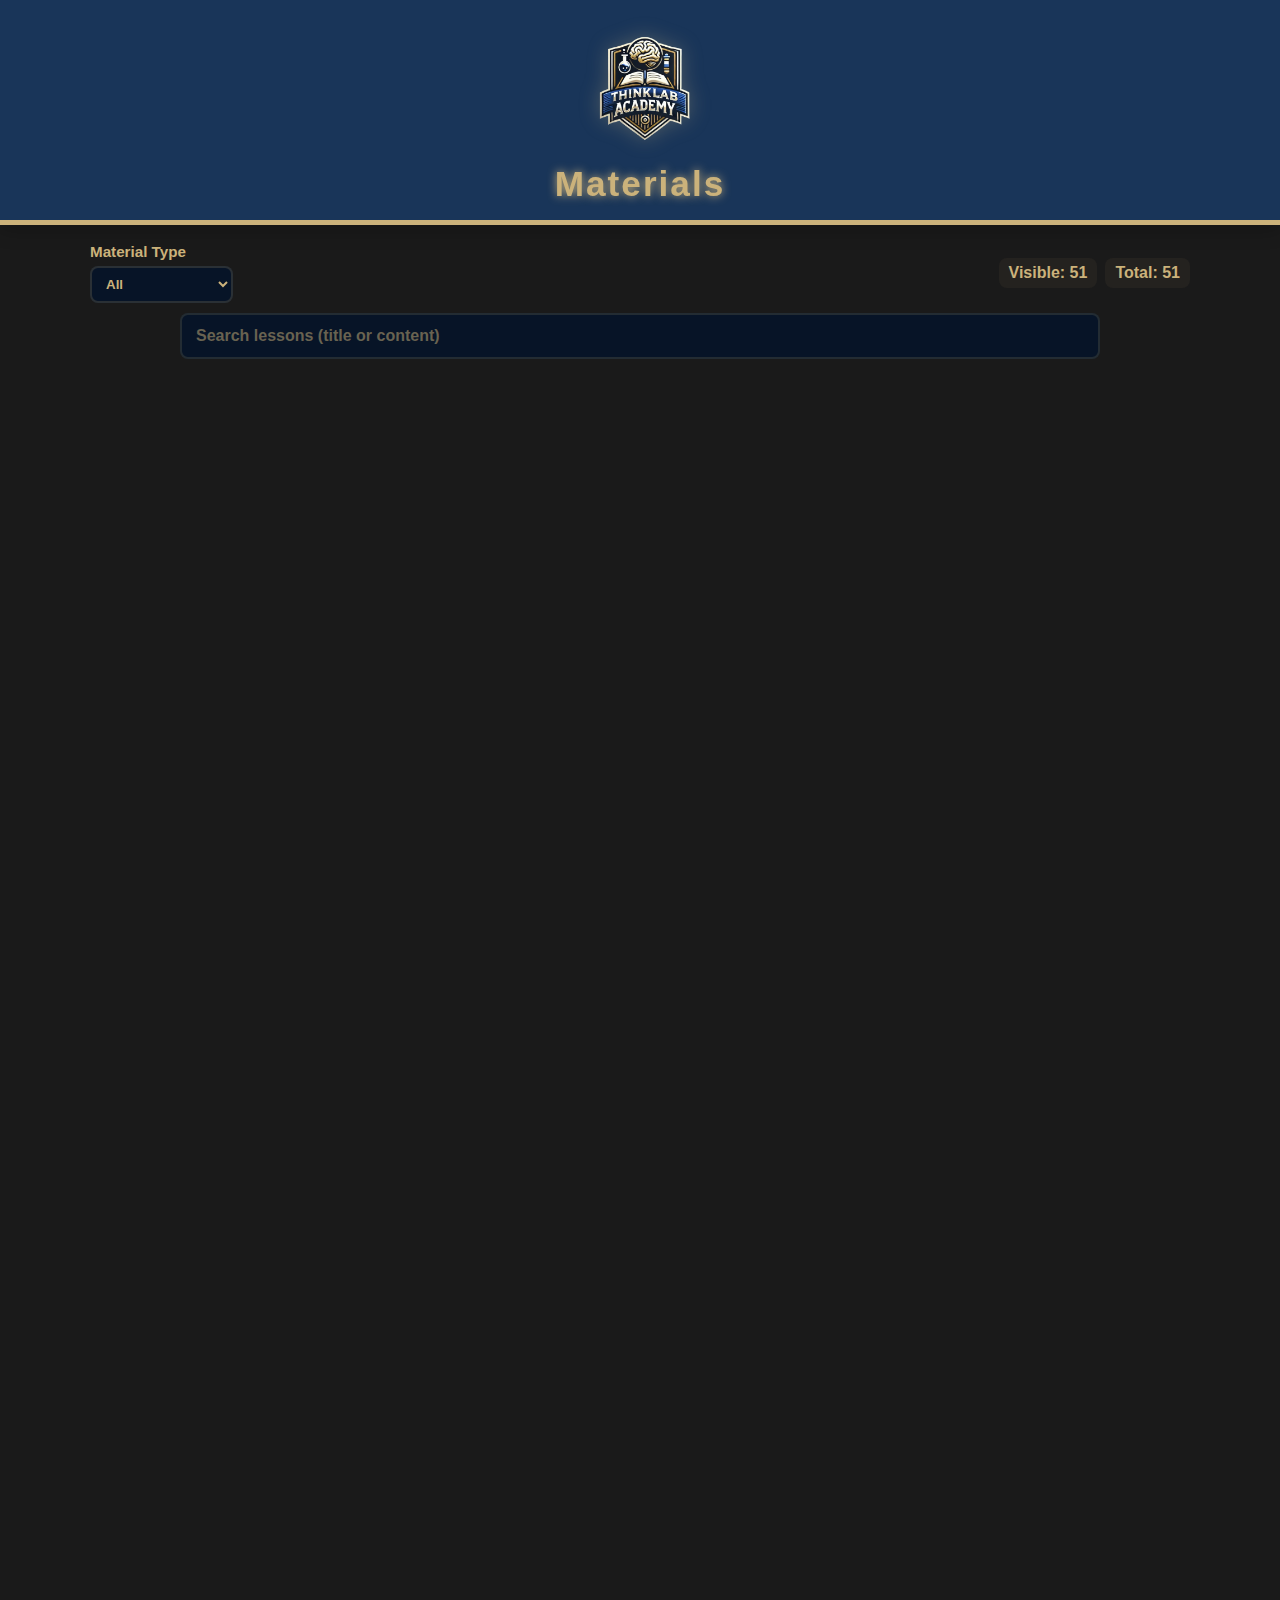
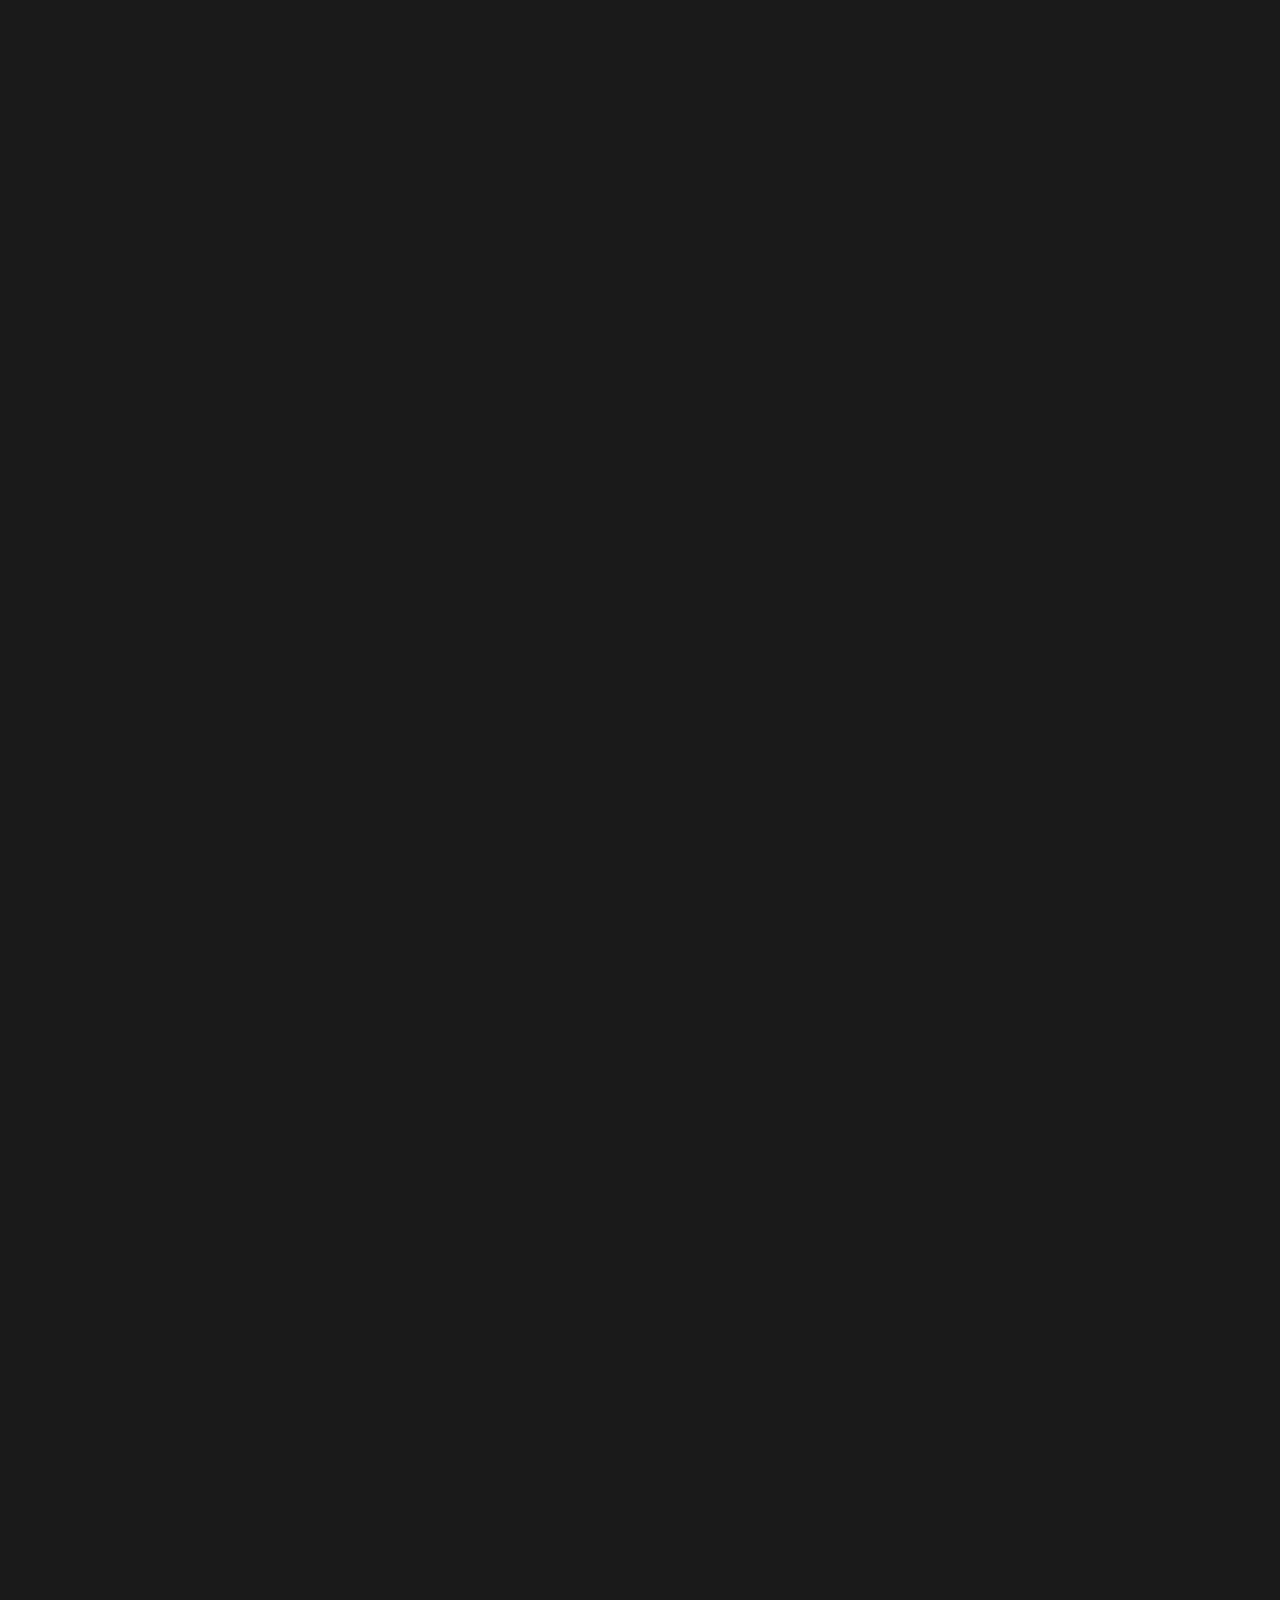
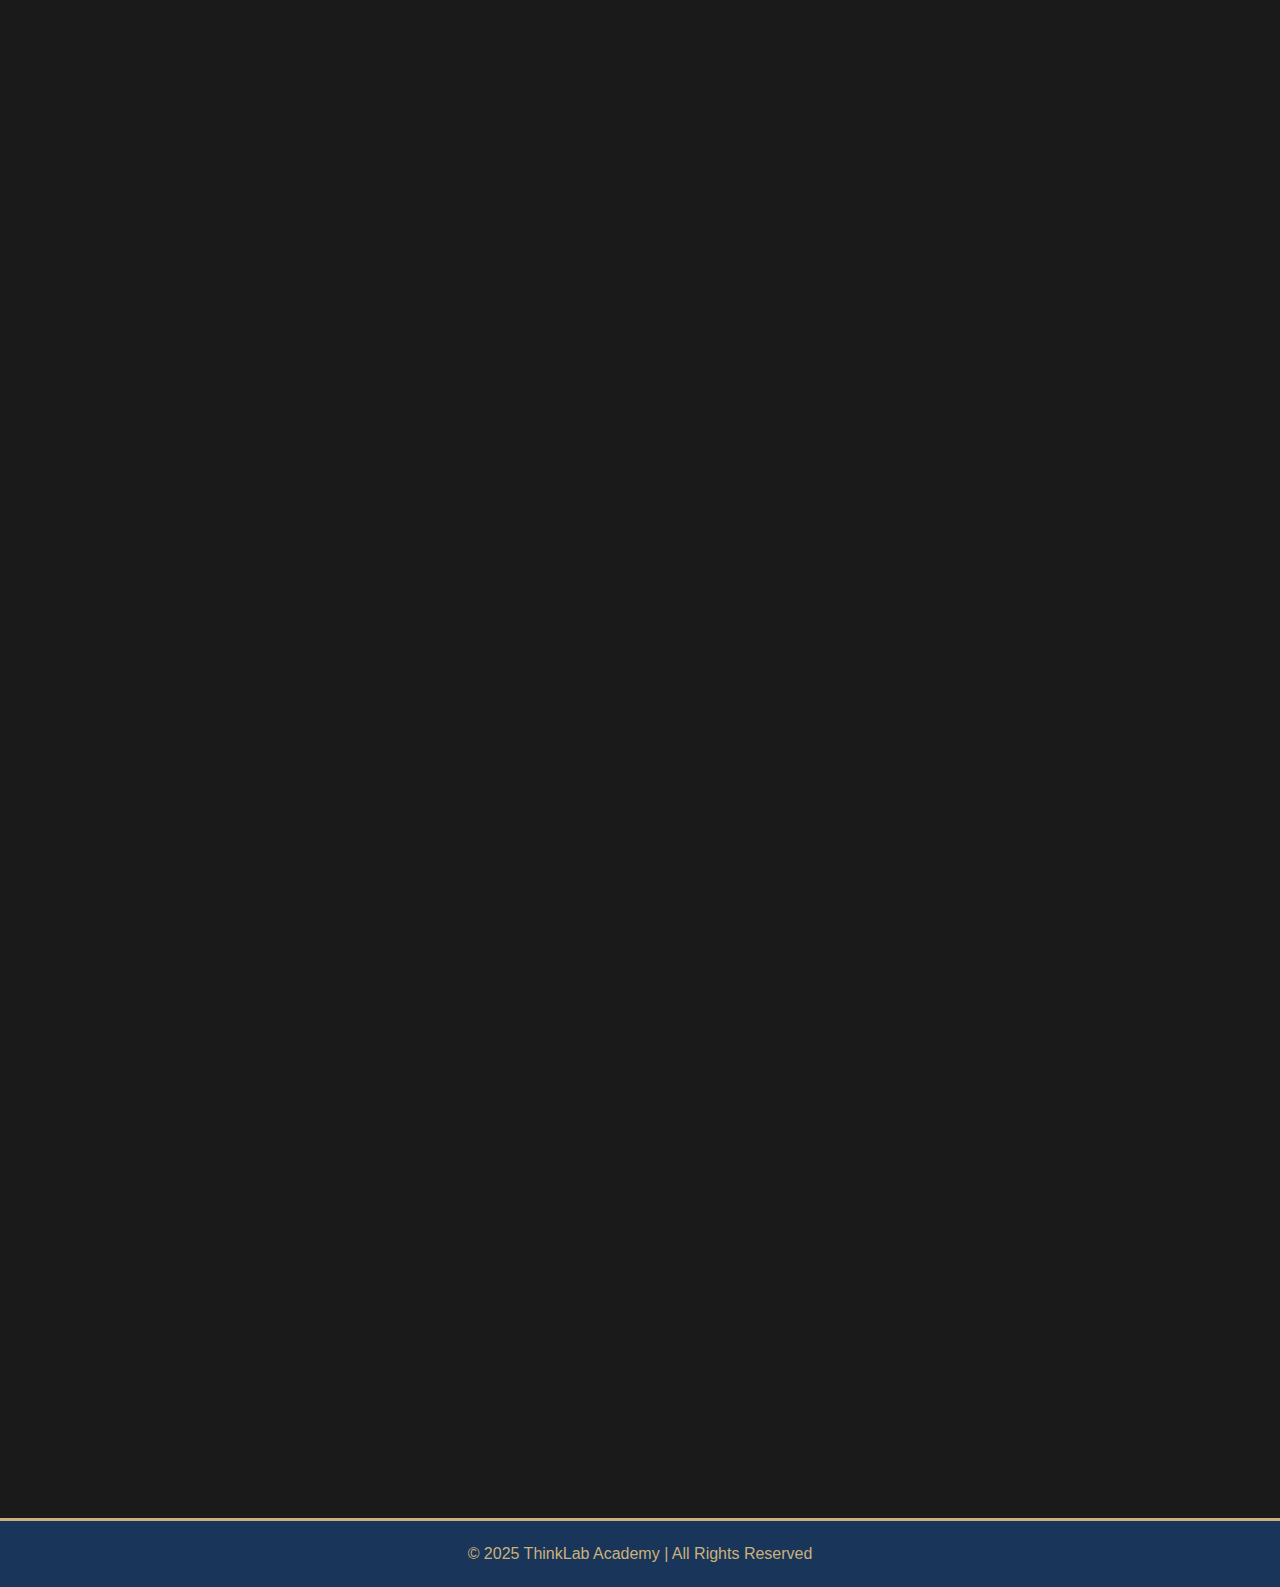
<file: materials.html>
<!DOCTYPE html>
<html lang="en">
<head>
  <meta charset="UTF-8" />
  <meta name="viewport" content="width=device-width, initial-scale=1" />
  <title>ThinkLab Academy - Materials</title>
  <link rel="stylesheet" href="materials.css" />
</head>
<body>
  <div class="page-container">
    <header>
      <a href="index.html"><img src="Logo.png" alt="ThinkLab Academy Logo" class="logo" /></a>
      <h1 class="title">Materials</h1>
    </header>

    <section class="materials-section">
      <div class="container">
        <div class="filters-row" aria-label="Filters">
          <!-- Material Type Filter -->
          <div class="filter-group filter-type">
            <label for="filter-type" class="filter-label">Material Type</label>
            <select id="filter-type" class="filter-select" aria-label="Filter by Material Type">
              <option value="all">All Types</option>
              <option value="study">Study Materials</option>
              <option value="sat">SAT</option>
              <option value="act">ACT</option>
              <option value="capstone">Capstone</option>
            </select>
          </div>

          <!-- Subject Filter (hidden by default, shown for Study Materials) -->
          <div class="filter-group filter-subject" id="subject-filter-group" style="display:none;">
            <label for="filter-subject" class="filter-label">Subject</label>
            <select id="filter-subject" class="filter-select" aria-label="Filter by Subject"></select>
          </div>

          <!-- Grade Filter (hidden by default) -->
          <div class="filter-group filter-grade" id="grade-filter-group" style="display:none;">
            <label for="filter-grade" class="filter-label">Grade</label>
            <select id="filter-grade" class="filter-select" aria-label="Filter by Grade"></select>
          </div>

          <!-- Semester Filter (hidden by default) -->
          <div class="filter-group filter-semester" id="semester-filter-group" style="display:none;">
            <label for="filter-semester" class="filter-label">Semester</label>
            <select id="filter-semester" class="filter-select" aria-label="Filter by Semester"></select>
          </div>

          <div class="counts-inline" aria-hidden="true">
            <div class="count-badge">Visible: <span id="count-visible">0</span></div>
            <div class="count-badge">Total: <span id="count-total">0</span></div>
          </div>
        </div>

        <div class="search-row">
          <input id="search-input" type="search" placeholder="Search lessons (title or content)" class="search-input" />
        </div>

        <div id="materials-list">
          <!-- STUDY MATERIALS - BIOLOGY SECTION -->
          <div class="lesson" data-type="study" data-subject="biology" data-grade="all" data-semester="all">
            <div class="lesson-header" tabindex="0">
              Biology References
              <span class="arrow">▼</span>
            </div>
            <div class="lesson-materials">
              <div class="material">
                <button class="material-button" data-files='[{"name":"Reference 1","id":"1H3EaOpJzCOkJV-_Nu8r-tBLsGQ_59U6b"},{"name":"Reference 2","id":"1Wti37OCEzyiD64cH19E4kpYjpHWXoI1-"},{"name":"Reference 3","id":"1BRdX_15OImwo7vVRExDrKOEDZkR9uDXs"},{"name":"Reference 4","id":"1Zx1N7NM7lkeMUEkpLvVSlgsl43yio9IC"},{"name":"Reference 5","id":"1WOLR_rsGEWeugV3-h00Zy6JMxE_uSFb0"},{"name":"Reference 6","id":"1n8NdraFN3CP-wCK2hT_qdPYvkP2Dg9ua"},{"name":"Reference 7","id":"1b-cT1WoKgNuUkwUOwgHLbOYaVrvA-yzo"}]'>
                  View Materials
                </button>
              </div>
            </div>
          </div>

          <div class="lesson" data-type="study" data-subject="biology" data-grade="all" data-semester="all">
            <div class="lesson-header" tabindex="0">
              Biology Old Exams
              <span class="arrow">▼</span>
            </div>
            <div class="lesson-materials">
              <div class="material">
                <button class="material-button" data-files='[{"name":"Exam 1","id":"1tDE39CMgckGRNv_Fjtiuwxsfr-5Wtxk4"},{"name":"Exam 2","id":"1P6OMDRW2SlILVhAlOqLSttoUjg84vZDJ"},{"name":"Exam 3","id":"1TPdhpiKH2SC9l8G0SK3Al25z3x4syXSa"}]'>
                  View Materials
                </button>
              </div>
            </div>
          </div>

          <div class="lesson" data-type="study" data-subject="biology" data-grade="g10" data-semester="s1">
            <div class="lesson-header" tabindex="0">
              L.O 1 (Grade 10 Biology, Semester 1)
              <span class="arrow">▼</span>
            </div>
            <div class="lesson-materials">
              <div class="material">
                <button class="material-button" data-files='[{"name":"Lecture Materials","id":"1CcJpBTCbF06LmbalMMTAC9BS6CDgPLCQ"},{"name":"Practice Questions","id":"1tqv3zkWQccMEZnwpcWTtGdOZMMmgz7c8"},{"name":"Video (Malaria&Diseases pt.1)","id":"Pn7OD8W6yyc","type":"youtube"},{"name":"Video (Malaria&Diseases pt.2)","id":"jl9gf_x0yFc","type":"youtube"}]'>
                  View Materials
                </button>
              </div>
            </div>
          </div>

          <div class="lesson" data-type="study" data-subject="biology" data-grade="g10" data-semester="s1">
            <div class="lesson-header" tabindex="0">
              L.O 2 (Grade 10 Biology, Semester 1)
              <span class="arrow">▼</span>
            </div>
            <div class="lesson-materials">
              <div class="material">
                <button class="material-button" data-files='[{"name":"Lecture Materials","id":"1OVGahKRpGKqj0YakTVQO7Se5iMyZWxza"},{"name":"Practice Questions","id":"1r-h9V-RWX715BKGqZmxLCJ16NkVS_qrj"},{"name":"Video (SC&Cell structure)","id":"OJcX8_Qvv58","type":"youtube"},{"name":"Video (Cell structure&function)","id":"OJcX8_Qvv58","type":"youtube"}]'>
                  View Materials
                </button>
              </div>
            </div>
          </div>

          <div class="lesson" data-type="study" data-subject="biology" data-grade="g10" data-semester="s1">
            <div class="lesson-header" tabindex="0">
              L.O 3 (Grade 10 Biology, Semester 1)
              <span class="arrow">▼</span>
            </div>
            <div class="lesson-materials">
              <div class="material">
                <button class="material-button" data-files='[{"name":"Video Lecture","id":"zKvxXOfi38I","type":"youtube"},{"name":"Practice Questions","id":"1nGBKnxJXn68EVIdITwy5tTRrT1bDYkcw"}]'>
                  View Materials
                </button>
              </div>
            </div>
          </div>

          <div class="lesson" data-type="study" data-subject="biology" data-grade="g10" data-semester="s1">
            <div class="lesson-header" tabindex="0">
              L.O 4 (Grade 10 Biology, Semester 1)
              <span class="arrow">▼</span>
            </div>
            <div class="lesson-materials">
              <div class="material">
                <button class="material-button" data-files='[{"name":"Video Lecture","id":"HfV0Pb0bmLo","type":"youtube"},{"name":"Lecture Materials","id":"1SbzDnHzUwGCdNwMQq2C1OXeoizy6ugIK"},{"name":"Practice Questions","id":"1AA9MuQRHENlz-fck-_7rbrViGcH4xWLN"}]'>
                  View Materials
                </button>
              </div>
            </div>
          </div>

          <div class="lesson" data-type="study" data-subject="biology" data-grade="g10" data-semester="s1">
            <div class="lesson-header" tabindex="0">
              L.O 5 (Grade 10 Biology, Semester 1)
              <span class="arrow">▼</span>
            </div>
            <div class="lesson-materials">
              <div class="material">
                <button class="material-button" data-files='[{"name":"Video Lecture","id":"BhqYd5bu3cU","type":"youtube"},{"name":"Lecture Materials","id":"1ZY4OUG0hddijP4XmrGN7R-DyxkIs2wAv"}]'>
                  View Materials
                </button>
              </div>
            </div>
          </div>

          <div class="lesson" data-type="study" data-subject="biology" data-grade="g10" data-semester="s1">
            <div class="lesson-header" tabindex="0">
              L.O 6 (Grade 10 Biology, Semester 1)
              <span class="arrow">▼</span>
            </div>
            <div class="lesson-materials">
              <div class="material">
                <button class="material-button" data-files='[{"name":"Video Lecture","id":"3YcVvmEJvVw","type":"youtube"},{"name":"Lecture Materials","id":"11aLRF7p89OS28jk_TAb5ni6xvZ_Gxbp1"}]'>
                  View Materials
                </button>
              </div>
            </div>
          </div>

          <div class="lesson" data-type="study" data-subject="biology" data-grade="g10" data-semester="s1">
            <div class="lesson-header" tabindex="0">
              L.O 7 (Grade 10 Biology, Semester 1)
              <span class="arrow">▼</span>
            </div>
            <div class="lesson-materials">
              <div class="material">
                <button class="material-button" data-files='[{"name":"Lecture Materials","id":"1EXJ-QM7t13Q08RvbLkgaWlltJhEbT_uE"}]'>
                  View Materials
                </button>
              </div>
            </div>
          </div>

          <div class="lesson" data-type="study" data-subject="biology" data-grade="g10" data-semester="s1">
            <div class="lesson-header" tabindex="0">
              L.O 8 (Grade 10 Biology, Semester 1)
              <span class="arrow">▼</span>
            </div>
            <div class="lesson-materials">
              <div class="material">
                <button class="material-button" data-files='[{"name":"Lecture Materials","id":"13TEbcfdeNIRKtySCNjwQ3EvSjlAXr0Jw"}]'>
                  View Materials
                </button>
              </div>
            </div>
          </div>

          <!-- STUDY MATERIALS - CHEMISTRY SECTION -->
          <div class="lesson" data-type="study" data-subject="chemistry" data-grade="all" data-semester="all">
            <div class="lesson-header" tabindex="0">
              Chemistry References
              <span class="arrow">▼</span>
            </div>
            <div class="lesson-materials">
              <div class="material">
                <button class="material-button" data-files='[{"name":"Reference 1","id":"1HYdCVUX6tudm-VPIACwjTz4WgD2YYykW"},{"name":"Reference 2","id":"1IKlCVlkJz32CC24nB05OoZiA_9www9RT"},{"name":"Reference 3","id":"14dnQieBeFe0MgDvMj2FOmhuYMt_rXD5z"},{"name":"Reference 4","id":"1P2iUXj1hOSPTXzxbpynrPaujaQfvJiRQ"},{"name":"Reference 5","id":"1kCwawLnoOL09XXS2Ojc_MS4oq_fikMh5"},{"name":"Reference 6","id":"1brvohypX7hur4Pd1ppcf-qBJMpPoyz8u"},{"name":"Reference 7","id":"1Q3pvvHJGPlDBEhrYmvLLYmT5mfi4ozbK"},{"name":"Reference 8","id":"10TCYLSxFgxxqXKFL-0no9Cj-txgGoZDF"}]'>
                  View Materials
                </button>
              </div>
            </div>
          </div>

          <div class="lesson" data-type="study" data-subject="chemistry" data-grade="all" data-semester="all">
            <div class="lesson-header" tabindex="0">
              Chemistry Old Exams
              <span class="arrow">▼</span>
            </div>
            <div class="lesson-materials">
              <div class="material">
                <button class="material-button" data-files='[{"name":"Old Exams","id":"EXAMPLE_ID"}]'>
                  View Materials
                </button>
              </div>
            </div>
          </div>

          <div class="lesson" data-type="study" data-subject="chemistry" data-grade="g10" data-semester="s1">
            <div class="lesson-header" tabindex="0">
              L.O 1 (Grade 10 Chemistry, Semester 1)
              <span class="arrow">▼</span>
            </div>
            <div class="lesson-materials">
              <div class="material">
                <button class="material-button" data-files='[{"name":"Materials","id":"EXAMPLE_ID"}]'>
                  View Materials
                </button>
              </div>
            </div>
          </div>

          <div class="lesson" data-type="study" data-subject="chemistry" data-grade="g10" data-semester="s1">
            <div class="lesson-header" tabindex="0">
              L.O 2 (Grade 10 Chemistry, Semester 1)
              <span class="arrow">▼</span>
            </div>
            <div class="lesson-materials">
              <div class="material">
                <button class="material-button" data-files='[{"name":"Materials","id":"EXAMPLE_ID"}]'>
                  View Materials
                </button>
              </div>
            </div>
          </div>

          <div class="lesson" data-type="study" data-subject="chemistry" data-grade="g10" data-semester="s1">
            <div class="lesson-header" tabindex="0">
              L.O 3 (Grade 10 Chemistry, Semester 1)
              <span class="arrow">▼</span>
            </div>
            <div class="lesson-materials">
              <div class="material">
                <button class="material-button" data-files='[{"name":"Materials","id":"EXAMPLE_ID"}]'>
                  View Materials
                </button>
              </div>
            </div>
          </div>

          <div class="lesson" data-type="study" data-subject="chemistry" data-grade="g10" data-semester="s1">
            <div class="lesson-header" tabindex="0">
              L.O 4 (Grade 10 Chemistry, Semester 1)
              <span class="arrow">▼</span>
            </div>
            <div class="lesson-materials">
              <div class="material">
                <button class="material-button" data-files='[{"name":"Materials","id":"EXAMPLE_ID"}]'>
                  View Materials
                </button>
              </div>
            </div>
          </div>

          <div class="lesson" data-type="study" data-subject="chemistry" data-grade="g10" data-semester="s1">
            <div class="lesson-header" tabindex="0">
              L.O 5 (Grade 10 Chemistry, Semester 1)
              <span class="arrow">▼</span>
            </div>
            <div class="lesson-materials">
              <div class="material">
                <button class="material-button" data-files='[{"name":"Materials","id":"EXAMPLE_ID"}]'>
                  View Materials
                </button>
              </div>
            </div>
          </div>

          <div class="lesson" data-type="study" data-subject="chemistry" data-grade="g10" data-semester="s1">
            <div class="lesson-header" tabindex="0">
              L.O 6 (Grade 10 Chemistry, Semester 1)
              <span class="arrow">▼</span>
            </div>
            <div class="lesson-materials">
              <div class="material">
                <button class="material-button" data-files='[{"name":"Materials","id":"EXAMPLE_ID"}]'>
                  View Materials
                </button>
              </div>
            </div>
          </div>

          <div class="lesson" data-type="study" data-subject="chemistry" data-grade="g10" data-semester="s1">
            <div class="lesson-header" tabindex="0">
              L.O 7 (Grade 10 Chemistry, Semester 1)
              <span class="arrow">▼</span>
            </div>
            <div class="lesson-materials">
              <div class="material">
                <button class="material-button" data-files='[{"name":"Materials","id":"EXAMPLE_ID"}]'>
                  View Materials
                </button>
              </div>
            </div>
          </div>

          <!-- STUDY MATERIALS - PHYSICS SECTION -->
          <div class="lesson" data-type="study" data-subject="physics" data-grade="all" data-semester="all">
            <div class="lesson-header" tabindex="0">
              Physics References
              <span class="arrow">▼</span>
            </div>
            <div class="lesson-materials">
              <div class="material">
                <button class="material-button" data-files='[{"name":"References","id":"EXAMPLE_ID"}]'>
                  View Materials
                </button>
              </div>
            </div>
          </div>

          <div class="lesson" data-type="study" data-subject="physics" data-grade="all" data-semester="all">
            <div class="lesson-header" tabindex="0">
              Physics Old Exams
              <span class="arrow">▼</span>
            </div>
            <div class="lesson-materials">
              <div class="material">
                <button class="material-button" data-files='[{"name":"Exam 1","id":"1xPSpvt6w4i7rVCgkOdX0OkuFc_IKUmvd"},{"name":"Exam 2","id":"18OkaJ3EPYje73JIeR07Z4GuZZgEQxhnP"},{"name":"Exam 3","id":"13R_QK2izCaVEIFUoxnvbL7BdFye3CksA"},{"name":"Exam 4","id":"1esu0bwJPJ4ffchPBh6zvEIv6HlE-pqw8"},{"name":"Exam 5","id":"1InJX7dXcSTNyq0-yvYxbrUb8d49ZuDQ4"},{"name":"Exam 6","id":"1cpQPi8vfcobYu7BJcVrPZ_5Xu75kWRzI"},{"name":"Exam 7","id":"1U08a2HzNx5zY50KBY5sYzpqCSe04sCxY"},{"name":"Exam 8","id":"1qY0QtoC_qsMcn2nIwS4N-U24X0J1707L"},{"name":"Exam 9","id":"1miDO0Ye_rOPFKbGs2667i6xy-7Spoq4o"},{"name":"Exam 10","id":"1QAmURVlO8azXCWnkJ2sQxtmSDzNKojOk"}]'>
                  View Materials
                </button>
              </div>
            </div>
          </div>

          <div class="lesson" data-type="study" data-subject="physics" data-grade="g10" data-semester="s1">
            <div class="lesson-header" tabindex="0">
              L.O 1 (Grade 10 Physics, Semester 1)
              <span class="arrow">▼</span>
            </div>
            <div class="lesson-materials">
              <div class="material">
                <button class="material-button" data-files='[{"name":"Materials","id":"EXAMPLE_ID"}]'>
                  View Materials
                </button>
              </div>
            </div>
          </div>

          <div class="lesson" data-type="study" data-subject="physics" data-grade="g10" data-semester="s1">
            <div class="lesson-header" tabindex="0">
              L.O 2 (Grade 10 Physics, Semester 1)
              <span class="arrow">▼</span>
            </div>
            <div class="lesson-materials">
              <div class="material">
                <button class="material-button" data-files='[{"name":"Materials","id":"EXAMPLE_ID"}]'>
                  View Materials
                </button>
              </div>
            </div>
          </div>

          <div class="lesson" data-type="study" data-subject="physics" data-grade="g10" data-semester="s1">
            <div class="lesson-header" tabindex="0">
              L.O 3 (Grade 10 Physics, Semester 1)
              <span class="arrow">▼</span>
            </div>
            <div class="lesson-materials">
              <div class="material">
                <button class="material-button" data-files='[{"name":"Materials","id":"EXAMPLE_ID"}]'>
                  View Materials
                </button>
              </div>
            </div>
          </div>

          <div class="lesson" data-type="study" data-subject="physics" data-grade="g10" data-semester="s1">
            <div class="lesson-header" tabindex="0">
              L.O 4 (Grade 10 Physics, Semester 1)
              <span class="arrow">▼</span>
            </div>
            <div class="lesson-materials">
              <div class="material">
                <button class="material-button" data-files='[{"name":"Materials","id":"EXAMPLE_ID"}]'>
                  View Materials
                </button>
              </div>
            </div>
          </div>

          <div class="lesson" data-type="study" data-subject="physics" data-grade="g10" data-semester="s1">
            <div class="lesson-header" tabindex="0">
              L.O 5 (Grade 10 Physics, Semester 1)
              <span class="arrow">▼</span>
            </div>
            <div class="lesson-materials">
              <div class="material">
                <button class="material-button" data-files='[{"name":"Materials","id":"EXAMPLE_ID"}]'>
                  View Materials
                </button>
              </div>
            </div>
          </div>

          <div class="lesson" data-type="study" data-subject="physics" data-grade="g10" data-semester="s1">
            <div class="lesson-header" tabindex="0">
              L.O 6 (Grade 10 Physics, Semester 1)
              <span class="arrow">▼</span>
            </div>
            <div class="lesson-materials">
              <div class="material">
                <button class="material-button" data-files='[{"name":"Materials","id":"EXAMPLE_ID"}]'>
                  View Materials
                </button>
              </div>
            </div>
          </div>

          <div class="lesson" data-type="study" data-subject="physics" data-grade="g10" data-semester="s1">
            <div class="lesson-header" tabindex="0">
              L.O 7 (Grade 10 Physics, Semester 1)
              <span class="arrow">▼</span>
            </div>
            <div class="lesson-materials">
              <div class="material">
                <button class="material-button" data-files='[{"name":"Materials","id":"EXAMPLE_ID"}]'>
                  View Materials
                </button>
              </div>
            </div>
          </div>

          <!-- STUDY MATERIALS - GEOLOGY SECTION -->
          <div class="lesson" data-type="study" data-subject="geology" data-grade="all" data-semester="all">
            <div class="lesson-header" tabindex="0">
              Geology References
              <span class="arrow">▼</span>
            </div>
            <div class="lesson-materials">
              <div class="material">
                <button class="material-button" data-files='[{"name":"Reference 1","id":"13AZnD0JI5H-D-mHZObmj52UKifyPoUHm"},{"name":"Reference 2","id":"1Rrh8_I5L03RmeTkYyAizik6-ejaXh-Aj"},{"name":"Reference 3","id":"19aWOBeX6JRosTxkIMlqUVtxOxxbT2XYl"},{"name":"Reference 4","id":"13zvQzxSKXvVETtD7liVJpU7dK6Qg3cdn"}]'>
                  View Materials
                </button>
              </div>
            </div>
          </div>

          <div class="lesson" data-type="study" data-subject="geology" data-grade="all" data-semester="all">
            <div class="lesson-header" tabindex="0">
              Geology Old Exams
              <span class="arrow">▼</span>
            </div>
            <div class="lesson-materials">
              <div class="material">
                <button class="material-button" data-files='[{"name":"Exam 1","id":"1wrprTEw-qEFFdiqj5CMDe6Y9AP10ML2D"},{"name":"Exam 2","id":"1oqQBonkSWoG92vDlzSvGXY4V9oo_t5un"},{"name":"Exam 3","id":"1pq8ykHFVdVJI20rxLdXXYI9a1RQCPSE_"},{"name":"Exam 4","id":"1waFHDiWK4UsTU23N-lwEYTUm4fO9VafS"}]'>
                  View Materials
                </button>
              </div>
            </div>
          </div>

          <div class="lesson" data-type="study" data-subject="geology" data-grade="g10" data-semester="s1">
            <div class="lesson-header" tabindex="0">
              L.O 1 (Grade 10 Geology, Semester 1)
              <span class="arrow">▼</span>
            </div>
            <div class="lesson-materials">
              <div class="material">
                <button class="material-button" data-files='[{"name":"Material 1","id":"1OCRaIJFQmltJOdx7J0ucnBSHhQDmF9PE"},{"name":"Material 2","id":"1wermps4kyWck5XQ0wPDkqUMzhroZlLeh"},{"name":"Material 3","id":"1WIWEen-4tcLQcjH5Zls-jzM1jMlO2aVC"}]'>
                  View Materials
                </button>
              </div>
            </div>
          </div>

          <div class="lesson" data-type="study" data-subject="geology" data-grade="g10" data-semester="s1">
            <div class="lesson-header" tabindex="0">
              L.O 2 (Grade 10 Geology, Semester 1)
              <span class="arrow">▼</span>
            </div>
            <div class="lesson-materials">
              <div class="material">
                <button class="material-button" data-files='[{"name":"Materials","id":"16v-Imo7h7i4CAgm4J0PyruNUDTbguGlU"}]'>
                  View Materials
                </button>
              </div>
            </div>
          </div>

          <div class="lesson" data-type="study" data-subject="geology" data-grade="g10" data-semester="s1">
            <div class="lesson-header" tabindex="0">
              L.O 3 (Grade 10 Geology, Semester 1)
              <span class="arrow">▼</span>
            </div>
            <div class="lesson-materials">
              <div class="material">
                <button class="material-button" data-files='[{"name":"Material 1","id":"17Fxyxl0QniJPEwyH6yDNAtJyHYRLaWbX"},{"name":"Material 2","id":"1_iVY1cipIWHiBn7tJlGT9HwKGF_Yd6O6"},{"name":"Material 3","id":"11vpLO3bX22hFTs260fnvturHtiuUNi9u"}]'>
                  View Materials
                </button>
              </div>
            </div>
          </div>

          <div class="lesson" data-type="study" data-subject="geology" data-grade="g10" data-semester="s1">
            <div class="lesson-header" tabindex="0">
              L.O 4 (Grade 10 Geology, Semester 1)
              <span class="arrow">▼</span>
            </div>
            <div class="lesson-materials">
              <div class="material">
                <button class="material-button" data-files='[{"name":"Materials","id":"1or9KVjMfCx5isq-ik6Ks3odnY_p9ED9q"}]'>
                  View Materials
                </button>
              </div>
            </div>
          </div>

          <div class="lesson" data-type="study" data-subject="geology" data-grade="g10" data-semester="s1">
            <div class="lesson-header" tabindex="0">
              L.O 5 (Grade 10 Geology, Semester 1)
              <span class="arrow">▼</span>
            </div>
            <div class="lesson-materials">
              <div class="material">
                <button class="material-button" data-files='[{"name":"Materials","id":"12lecCeRt9V8xUnFNBm7EK7WU3sVCwP0p"}]'>
                  View Materials
                </button>
              </div>
            </div>
          </div>

          <div class="lesson" data-type="study" data-subject="geology" data-grade="g10" data-semester="s1">
            <div class="lesson-header" tabindex="0">
              L.O 6 (Grade 10 Geology, Semester 1)
              <span class="arrow">▼</span>
            </div>
            <div class="lesson-materials">
              <div class="material">
                <button class="material-button" data-files='[{"name":"Materials","id":"1l3O_ypI6_aDcdWHmRd0lqwqqs2Bh0eKR"}]'>
                  View Materials
                </button>
              </div>
            </div>
          </div>

          <div class="lesson" data-type="study" data-subject="geology" data-grade="g10" data-semester="s1">
            <div class="lesson-header" tabindex="0">
              L.O 7 (Grade 10 Geology, Semester 1)
              <span class="arrow">▼</span>
            </div>
            <div class="lesson-materials">
              <div class="material">
                <button class="material-button" data-files='[{"name":"Materials","id":"EXAMPLE_ID"}]'>
                  View Materials
                </button>
              </div>
            </div>
          </div>

          <!-- STUDY MATERIALS - MATH SECTION -->
          <div class="lesson" data-type="study" data-subject="math" data-grade="all" data-semester="all">
            <div class="lesson-header" tabindex="0">
              Math References
              <span class="arrow">▼</span>
            </div>
            <div class="lesson-materials">
              <div class="material">
                <button class="material-button" data-files='[{"name":"References","id":"EXAMPLE_ID"}]'>
                  View Materials
                </button>
              </div>
            </div>
          </div>

          <div class="lesson" data-type="study" data-subject="math" data-grade="all" data-semester="all">
            <div class="lesson-header" tabindex="0">
              Math Old Exams
              <span class="arrow">▼</span>
            </div>
            <div class="lesson-materials">
              <div class="material">
                <button class="material-button" data-files='[{"name":"Exam 1","id":"12IKnBEXJjVsaINPE-IQji_Ff6XIfkJ16"},{"name":"Exam 2","id":"163p3AatChy47cW_qkRiqVsIybaHsrQ5o"},{"name":"Exam 3","id":"1L4cLkpeQlZNYM9Z_UssEHGo5j0bRPdag"},{"name":"Exam 4","id":"1dO98RNLHhd5HPAozt-qlO--drjnRuKyB"},{"name":"Exam 5","id":"1dsQzUkscuW28uEkbPTVBQp92c7kPMs2-"},{"name":"Exam 6","id":"1kSHd53U-w_HB-B9OnWoVIG2UjhOLpxxW"},{"name":"Exam 7","id":"1WHEelB0f-v7qZwVgmfMXdn7XVRxbpQuj"},{"name":"Exam 8","id":"1K1Sc18SQ4gpcRmthwUd1c8o7b7ZKZQdH"},{"name":"Exam 9","id":"1DLTkGv-5UoL684R7ZVfAn9biaVSFXxpQ"},{"name":"Exam 10","id":"12IifdCVddkIH4I0HzPZ0v5QWNwVdThmw"}]'>
                  View Materials
                </button>
              </div>
            </div>
          </div>

          <div class="lesson" data-type="study" data-subject="math" data-grade="g10" data-semester="s1">
            <div class="lesson-header" tabindex="0">
              L.O 1 (Grade 10 Math, Semester 1)
              <span class="arrow">▼</span>
            </div>
            <div class="lesson-materials">
              <div class="material">
                <button class="material-button" data-files='[{"name":"Materials","id":"EXAMPLE_ID"}]'>
                  View Materials
                </button>
              </div>
            </div>
          </div>

          <div class="lesson" data-type="study" data-subject="math" data-grade="g10" data-semester="s1">
            <div class="lesson-header" tabindex="0">
              L.O 2 (Grade 10 Math, Semester 1)
              <span class="arrow">▼</span>
            </div>
            <div class="lesson-materials">
              <div class="material">
                <button class="material-button" data-files='[{"name":"Materials","id":"EXAMPLE_ID"}]'>
                  View Materials
                </button>
              </div>
            </div>
          </div>

          <div class="lesson" data-type="study" data-subject="math" data-grade="g10" data-semester="s1">
            <div class="lesson-header" tabindex="0">
              L.O 3 (Grade 10 Math, Semester 1)
              <span class="arrow">▼</span>
            </div>
            <div class="lesson-materials">
              <div class="material">
                <button class="material-button" data-files='[{"name":"Materials","id":"EXAMPLE_ID"}]'>
                  View Materials
                </button>
              </div>
            </div>
          </div>

          <div class="lesson" data-type="study" data-subject="math" data-grade="g10" data-semester="s1">
            <div class="lesson-header" tabindex="0">
              L.O 4 (Grade 10 Math, Semester 1)
              <span class="arrow">▼</span>
            </div>
            <div class="lesson-materials">
              <div class="material">
                <button class="material-button" data-files='[{"name":"Materials","id":"EXAMPLE_ID"}]'>
                  View Materials
                </button>
              </div>
            </div>
          </div>

          <div class="lesson" data-type="study" data-subject="math" data-grade="g10" data-semester="s1">
            <div class="lesson-header" tabindex="0">
              L.O 5 (Grade 10 Math, Semester 1)
              <span class="arrow">▼</span>
            </div>
            <div class="lesson-materials">
              <div class="material">
                <button class="material-button" data-files='[{"name":"Materials","id":"EXAMPLE_ID"}]'>
                  View Materials
                </button>
              </div>
            </div>
          </div>

          <div class="lesson" data-type="study" data-subject="math" data-grade="g10" data-semester="s1">
            <div class="lesson-header" tabindex="0">
              L.O 6 (Grade 10 Math, Semester 1)
              <span class="arrow">▼</span>
            </div>
            <div class="lesson-materials">
              <div class="material">
                <button class="material-button" data-files='[{"name":"Materials","id":"EXAMPLE_ID"}]'>
                  View Materials
                </button>
              </div>
            </div>
          </div>

          <!-- STUDY MATERIALS - MECHANICS SECTION -->
          <div class="lesson" data-type="study" data-subject="mechanics" data-grade="all" data-semester="all">
            <div class="lesson-header" tabindex="0">
              Mechanics References
              <span class="arrow">▼</span>
            </div>
            <div class="lesson-materials">
              <div class="material">
                <button class="material-button" data-files='[{"name":"Reference 1","id":"1X3bsqFIzvez9LDmyoC7hwLNq8l-h18Op"},{"name":"Reference 2","id":"1jKuiDmXm32TSbNZlOeEDG96n7lzMoOhL"},{"name":"Reference 3","id":"15JCW1nwPb_nAlbrubVsbrkOip6Dx1Jlx"},{"name":"Reference 4","id":"1gu2pib_KpulTjfHah1viy_cmr9A59vbd"},{"name":"Reference 5","id":"12f0U5QfFHxGHO5x-aF2bTEAW_JnL-Xxe"}]'>
                  View Materials
                </button>
              </div>
            </div>
          </div>

          <div class="lesson" data-type="study" data-subject="mechanics" data-grade="all" data-semester="all">
            <div class="lesson-header" tabindex="0">
              Mechanics Old Exams
              <span class="arrow">▼</span>
            </div>
            <div class="lesson-materials">
              <div class="material">
                <button class="material-button" data-files='[{"name":"Exam 1","id":"1u4VPCCevwpquds5c6-6P8CgVCqbtb5xi"},{"name":"Exam 2","id":"1332F0MoTjGCrUmGPdI83aatoXHRqSvRA"},{"name":"Exam 3","id":"1Csq2yYc0Y0ah91NesGR2wpjFXxYWvrEh"},{"name":"Exam 4","id":"1n8w3HCUAV-fwZmdBeIPupifFc9aeF7_H"},{"name":"Exam 5","id":"18hb6B1kCYB3WZGPK8b5IVYmwi_h3AKGY"},{"name":"Exam 6","id":"1w2j-OTcj-7G3-5na1gf0jTC1vTqWAg8n"}]'>
                  View Materials
                </button>
              </div>
            </div>
          </div>

          <div class="lesson" data-type="study" data-subject="mechanics" data-grade="g10" data-semester="s1">
            <div class="lesson-header" tabindex="0">
              L.O 1 (Grade 10 Mechanics, Semester 1)
              <span class="arrow">▼</span>
            </div>
            <div class="lesson-materials">
              <div class="material">
                <button class="material-button" data-files='[{"name":"Materials","id":"EXAMPLE_ID"}]'>
                  View Materials
                </button>
              </div>
            </div>
          </div>

          <div class="lesson" data-type="study" data-subject="mechanics" data-grade="g10" data-semester="s1">
            <div class="lesson-header" tabindex="0">
              L.O 2 (Grade 10 Mechanics, Semester 1)
              <span class="arrow">▼</span>
            </div>
            <div class="lesson-materials">
              <div class="material">
                <button class="material-button" data-files='[{"name":"Materials","id":"EXAMPLE_ID"}]'>
                  View Materials
                </button>
              </div>
            </div>
          </div>

          <div class="lesson" data-type="study" data-subject="mechanics" data-grade="g10" data-semester="s1">
            <div class="lesson-header" tabindex="0">
              L.O 3 (Grade 10 Mechanics, Semester 1)
              <span class="arrow">▼</span>
            </div>
            <div class="lesson-materials">
              <div class="material">
                <button class="material-button" data-files='[{"name":"Materials","id":"EXAMPLE_ID"}]'>
                  View Materials
                </button>
              </div>
            </div>
          </div>

          <div class="lesson" data-type="study" data-subject="mechanics" data-grade="g10" data-semester="s1">
            <div class="lesson-header" tabindex="0">
              L.O 4 (Grade 10 Mechanics, Semester 1)
              <span class="arrow">▼</span>
            </div>
            <div class="lesson-materials">
              <div class="material">
                <button class="material-button" data-files='[{"name":"Materials","id":"EXAMPLE_ID"}]'>
                  View Materials
                </button>
              </div>
            </div>
          </div>

          <!-- SAT SECTION (Empty) -->
          <!-- ACT SECTION (Empty) -->
          <!-- CAPSTONE SECTION (Empty) -->
        </div>
      </div>
    </section>

    <!-- Modal Viewer -->
    <div id="modal" class="modal">
      <div class="modal-content">
        <div class="modal-header">
          <div class="modal-title" id="modal-title">Document Viewer</div>
          <div class="modal-controls">
            <a id="download-btn" class="modal-btn" download>⬇ Download</a>
            <button class="modal-btn close-btn" id="close-modal">✕</button>
          </div>
        </div>
        <div class="modal-body">
          <div id="file-tabs" class="file-tabs"></div>
          <div class="viewer-container">
            <div class="loading" id="loading">Loading document...</div>
            <iframe id="document-viewer" style="display:none;"></iframe>
          </div>
        </div>
      </div>
    </div>

    <footer class="footer">
      &copy; 2025 ThinkLab Academy | All Rights Reserved
    </footer>
  </div>
  <script src="materials.js"></script>
</body>
</html>
</file>
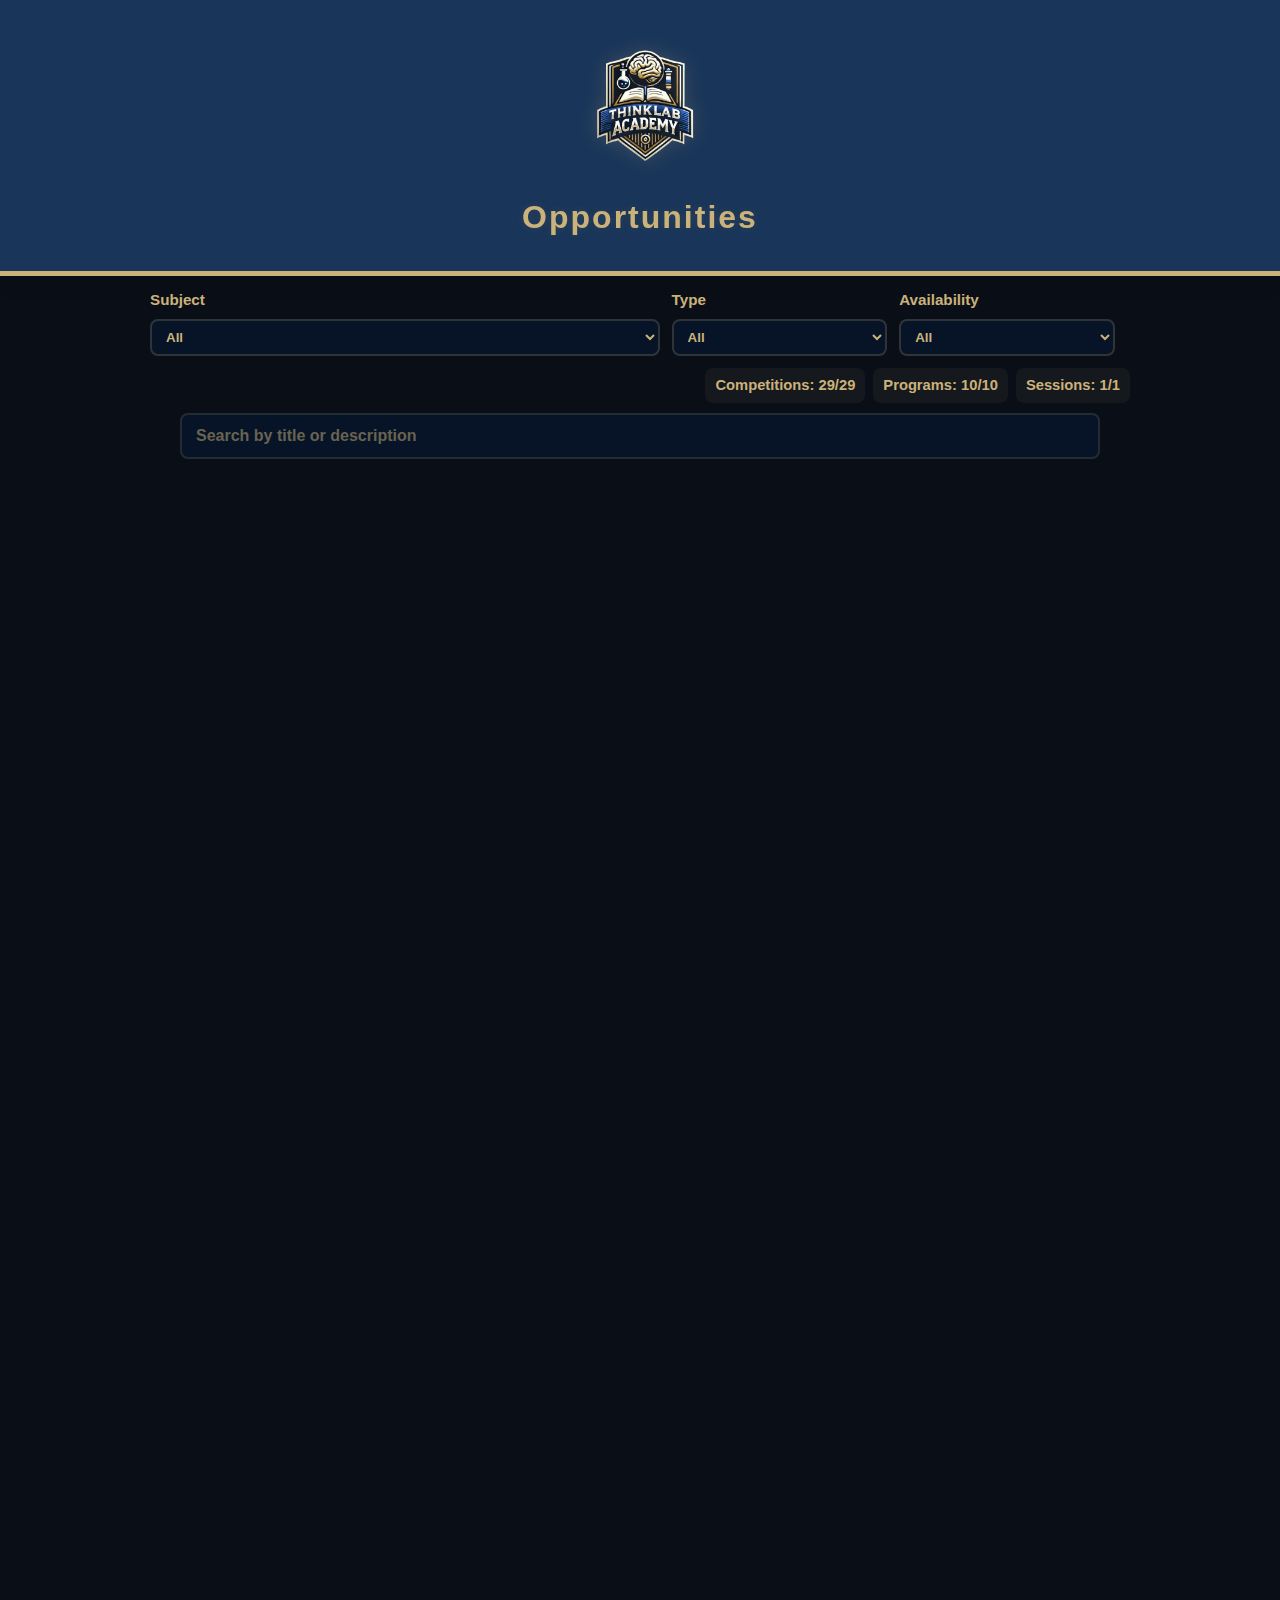
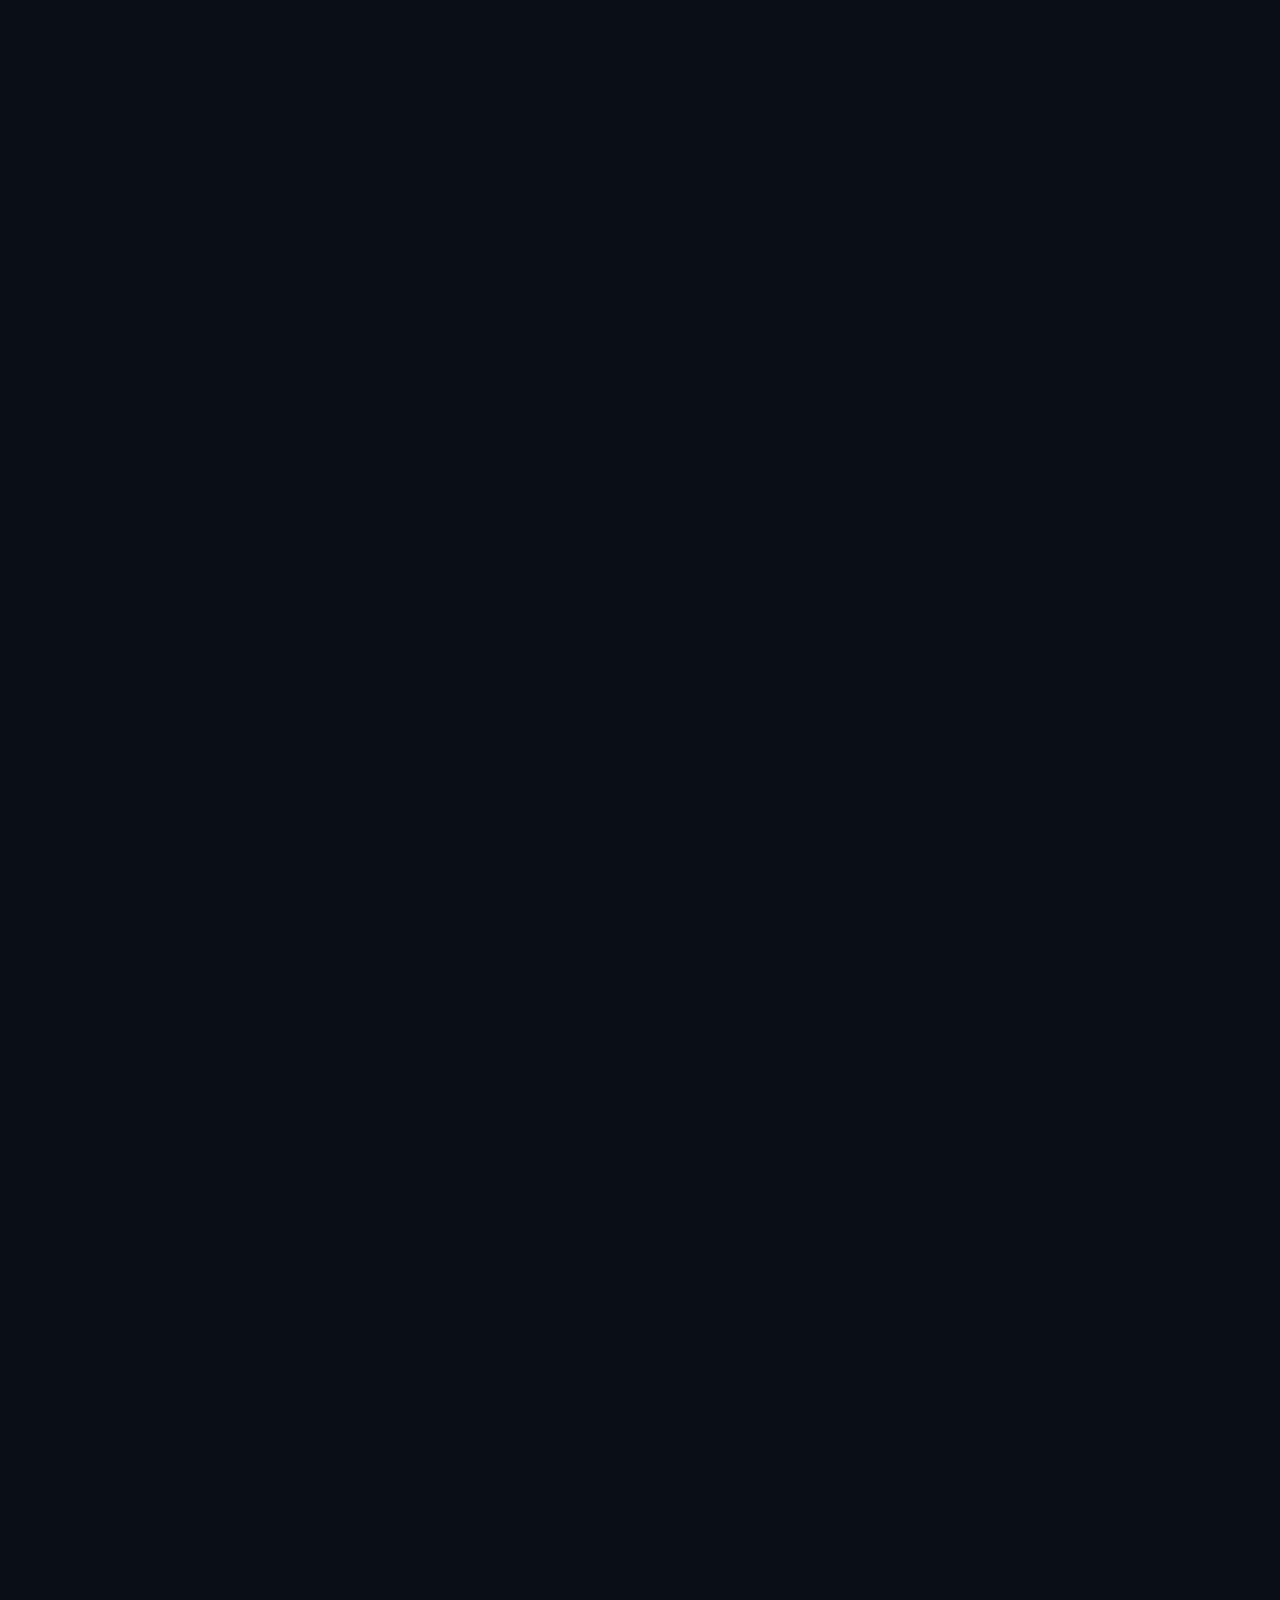
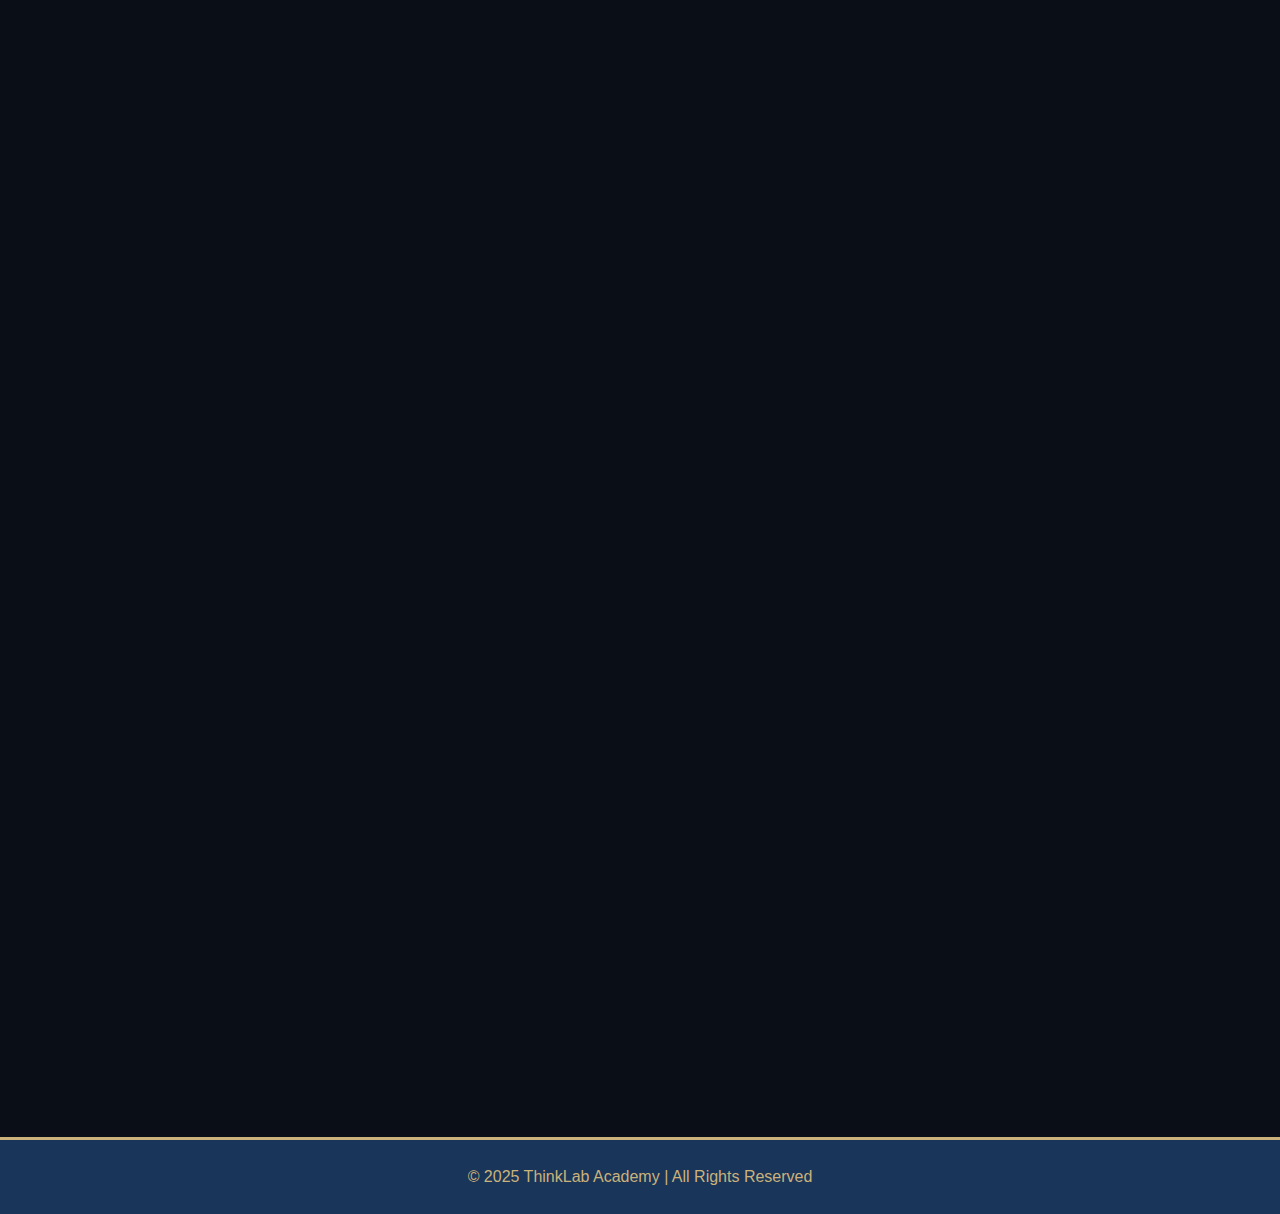
<file: opportunities.html>
<!DOCTYPE html>
<html lang="en">
<head>
  <meta charset="utf-8" />
  <meta name="viewport" content="width=device-width, initial-scale=1" />
  <title>TLA - Opportunities</title>
  <link rel="stylesheet" href="opportunities.css" />
</head>
<body>
  <div class="page-container">
    <header>
      <div class="header-inner">
        <a href="index.html"><img src="Logo.png" alt="ThinkLab Academy Logo" class="logo"></a>
        <h1>Opportunities</h1>
      </div>
    </header>

    <section class="materials-section">
      <div class="container">

        <!-- compact inline filters row: Subject (wider) | Type | Availability -->
        <div class="filters-row" aria-label="Filters">
          <div class="filter-group filter-subject">
            <label for="filter-subject" class="filter-label">Subject</label>
            <select id="filter-subject" class="filter-select" aria-label="Filter by Subject"></select>
          </div>

          <div class="filter-group filter-type">
            <label for="filter-type" class="filter-label">Type</label>
            <select id="filter-type" class="filter-select" aria-label="Filter by Type"></select>
          </div>

          <div class="filter-group filter-availability">
            <label for="filter-availability" class="filter-label">Availability</label>
            <select id="filter-availability" class="filter-select" aria-label="Filter by Availability"></select>
          </div>

          <!-- Individual counts for each type -->
          <div class="counts-inline" aria-hidden="true">
            <div class="count-badge">Competitions: <span id="count-competition">0/0</span></div>
            <div class="count-badge">Programs: <span id="count-program">0/0</span></div>
            <div class="count-badge">Sessions: <span id="count-session">0/0</span></div>
          </div>
        </div>

        <!-- search input -->
        <div class="search-row">
          <input id="search-input" type="search" placeholder="Search by title or description" class="search-input" />
        </div>

        <div id="materials-list">
          <details class="material" data-type="competition" data-category="stem" data-subject="science" data-available="true">
            <summary class="mat-summary">
              <span class="title-wrap">🧪 Intel ISEF (Regeneron ISEF)</span>
              <span class="summary-meta"> — stem • science</span>
              <span class="avail-label">Available</span>
            </summary>
            <div class="mat-details">
              <p>World's largest pre-college science & engineering fair for student research finalists.</p>
              <p><a href="https://www.societyforscience.org/isef/" target="_blank" rel="noopener noreferrer">Learn More</a></p>
            </div>
          </details>

          <details class="material" data-type="competition" data-category="stem" data-subject="science" data-available="true">
            <summary class="mat-summary">
              <span class="title-wrap">🔬 EISTF (Egypt Int'l Science & Technology Fair)</span>
              <span class="summary-meta"> — stem • science</span>
              <span class="avail-label">Available</span>
            </summary>
            <div class="mat-details">
              <p>Major Egyptian international science fair for students to present research.</p>
              <p><a href="https://eistf.eg-ase.org/" target="_blank" rel="noopener noreferrer">Learn More</a></p>
            </div>
          </details>

          <details class="material" data-type="competition" data-category="stem" data-subject="science" data-available="true">
            <summary class="mat-summary">
              <span class="title-wrap">🚀 Blastoff (Egypt National Science & Eng. Fair)</span>
              <span class="summary-meta"> — stem • science</span>
              <span class="avail-label">Available</span>
            </summary>
            <div class="mat-details">
              <p>Egyptian national student science & engineering fair (IdeasGym).</p>
              <p><a href="https://ideasgym.com/pages/blastoff-science-eng-fair" target="_blank" rel="noopener noreferrer">Learn More</a></p>
            </div>
          </details>

          <details class="material" data-type="competition" data-category="entrepreneurship" data-subject="innovation" data-available="true">
            <summary class="mat-summary">
              <span class="title-wrap">🌍 Innovation Prize for Africa</span>
              <span class="summary-meta"> — entrepreneurship • innovation</span>
              <span class="avail-label">Available</span>
            </summary>
            <div class="mat-details">
              <p>Pan-African prize rewarding scalable innovations solving African development problems.</p>
              <p><a href="https://innovationprizeforafrica.org" target="_blank" rel="noopener noreferrer">Learn More</a></p>
            </div>
          </details>

          <details class="material" data-type="competition" data-category="stem" data-subject="engineering" data-available="true">
            <summary class="mat-summary">
              <span class="title-wrap">🎓 Geneva International Exhibition of Inventions</span>
              <span class="summary-meta"> — stem • engineering</span>
              <span class="avail-label">Available</span>
            </summary>
            <div class="mat-details">
              <p>Prestigious international inventions fair in Geneva with awards and licensing opportunities.</p>
              <p><a href="https://www.inventions-geneva.ch/" target="_blank" rel="noopener noreferrer">Learn More</a></p>
            </div>
          </details>

          <details class="material" data-type="program" data-category="technology" data-subject="cs" data-available="true">
            <summary class="mat-summary">
              <span class="title-wrap">👩‍💻 Technovation (Technovation Girls / Challenge)</span>
              <span class="summary-meta"> — technology • cs</span>
            </summary>
            <div class="mat-details">
              <p>Global program where girls build apps/AI solutions and pitch business plans.</p>
              <p><a href="https://www.technovation.org/" target="_blank" rel="noopener noreferrer">Learn More</a></p>
            </div>
          </details>

          <details class="material" data-type="competition" data-category="stem" data-subject="physics" data-available="true">
            <summary class="mat-summary">
              <span class="title-wrap">🛰️ NASA International Space Apps Challenge</span>
              <span class="summary-meta"> — stem • physics</span>
              <span class="avail-label">Available</span>
            </summary>
            <div class="mat-details">
              <p>48-hour global hackathon using NASA open data to solve space/Earth challenges.</p>
              <p><a href="https://www.spaceappschallenge.org/" target="_blank" rel="noopener noreferrer">Learn More</a></p>
            </div>
          </details>

          <details class="material" data-type="program" data-category="stem" data-subject="science" data-available="true">
            <summary class="mat-summary">
              <span class="title-wrap">🔍 Junior Academy (NY Academy of Sciences)</span>
              <span class="summary-meta"> — stem • science</span>
            </summary>
            <div class="mat-details">
              <p>Project-based mentorship program linking students with STEM experts to solve problems.</p>
              <p><a href="https://www.nyas.org/programs/junior-academy/" target="_blank" rel="noopener noreferrer">Learn More</a></p>
            </div>
          </details>

          <details class="material" data-type="competition" data-category="stem" data-subject="science" data-available="true">
            <summary class="mat-summary">
              <span class="title-wrap">🎯 Vanda Science Competition</span>
              <span class="summary-meta"> — stem • science</span>
              <span class="avail-label">Available</span>
            </summary>
            <div class="mat-details">
              <p>International online science challenge testing scientific knowledge and problem solving.</p>
              <p><a href="https://vanda.science" target="_blank" rel="noopener noreferrer">Learn More</a></p>
            </div>
          </details>

          <details class="material" data-type="competition" data-category="academics" data-subject="math" data-available="true">
            <summary class="mat-summary">
              <span class="title-wrap">🧮 IYMC (International Youth Math Challenge)</span>
              <span class="summary-meta"> — academics • math</span>
              <span class="avail-label">Available</span>
            </summary>
            <div class="mat-details">
              <p>Online math contest for students focused on problem solving and mathematical reasoning.</p>
              <p><a href="https://iymc.info" target="_blank" rel="noopener noreferrer">Learn More</a></p>
            </div>
          </details>

          <details class="material" data-type="competition" data-category="biology" data-subject="biology" data-available="true">
            <summary class="mat-summary">
              <span class="title-wrap">🧠 Brain Bee (International Brain Bee)</span>
              <span class="summary-meta"> — biology • biology</span>
              <span class="avail-label">Available</span>
            </summary>
            <div class="mat-details">
              <p>Neuroscience quiz competition for high-school students testing knowledge and clinical understanding.</p>
              <p><a href="https://www.thebrainbee.org" target="_blank" rel="noopener noreferrer">Learn More</a></p>
            </div>
          </details>

          <details class="material" data-type="competition" data-category="academics" data-subject="science" data-available="true">
            <summary class="mat-summary">
              <span class="title-wrap">🏅 Science Olympiads</span>
              <span class="summary-meta"> — academics • science</span>
              <span class="avail-label">Available</span>
            </summary>
            <div class="mat-details">
              <p>Structured academic team competitions with theory, lab, and problem-solving events across multiple disciplines.</p>
              <p><a href="https://www.imo-official.org" target="_blank" rel="noopener noreferrer">Learn More</a></p>
            </div>
          </details>

          <details class="material" data-type="competition" data-category="stem" data-subject="robotics" data-available="true">
            <summary class="mat-summary">
              <span class="title-wrap">🤖 World Robot Olympiad (WRO)</span>
              <span class="summary-meta"> — stem • robotics</span>
              <span class="avail-label">Available</span>
            </summary>
            <div class="mat-details">
              <p>International robotics competition with thematic robot challenges using LEGO and other platforms.</p>
              <p><a href="https://www.wro-association.org" target="_blank" rel="noopener noreferrer">Learn More</a></p>
            </div>
          </details>

          <details class="material" data-type="competition" data-category="environmental" data-subject="science" data-available="true">
            <summary class="mat-summary">
              <span class="title-wrap">🏆 Genius Olympiad</span>
              <span class="summary-meta"> — environmental • science</span>
              <span class="avail-label">Available</span>
            </summary>
            <div class="mat-details">
              <p>Project-based high-school competition focused on environmental sustainability and research.</p>
              <p><a href="https://www.geniusschool.org/olympiad" target="_blank" rel="noopener noreferrer">Learn More</a></p>
            </div>
          </details>

          <details class="material" data-type="competition" data-category="stem" data-subject="engineering" data-available="true">
            <summary class="mat-summary">
              <span class="title-wrap">⚡ I-SWEEP (International Sustainable World Energy, Engineering, Environmental)</span>
              <span class="summary-meta"> — stem • engineering</span>
              <span class="avail-label">Available</span>
            </summary>
            <div class="mat-details">
              <p>Global student project competition focused on sustainability and engineering solutions.</p>
              <p><a href="https://www.isweep.org" target="_blank" rel="noopener noreferrer">Learn More</a></p>
            </div>
          </details>

          <details class="material" data-type="competition" data-category="cs" data-subject="cs" data-available="true">
            <summary class="mat-summary">
              <span class="title-wrap">💻 Facebook / Meta Hacker Cup</span>
              <span class="summary-meta"> — cs • cs</span>
              <span class="avail-label">Available</span>
            </summary>
            <div class="mat-details">
              <p>Global algorithmic coding contest hosted by Meta featuring competitive programming challenges.</p>
              <p><a href="https://www.facebook.com/codingcompetitions/hacker-cup/" target="_blank" rel="noopener noreferrer">Learn More</a></p>
            </div>
          </details>

          <details class="material" data-type="competition" data-category="engineering" data-subject="engineering" data-available="true">
            <summary class="mat-summary">
              <span class="title-wrap">🌊 ROV (MATE ROV Competition)</span>
              <span class="summary-meta"> — engineering • engineering</span>
              <span class="avail-label">Available</span>
            </summary>
            <div class="mat-details">
              <p>Underwater remotely operated vehicle design & mission competition with marine engineering focus.</p>
              <p><a href="https://www.matecenter.org/rov-competition/" target="_blank" rel="noopener noreferrer">Learn More</a></p>
            </div>
          </details>

          <details class="material" data-type="competition" data-category="stem" data-subject="robotics" data-available="true">
            <summary class="mat-summary">
              <span class="title-wrap">🦾 FIRST LEGO League (FLL)</span>
              <span class="summary-meta"> — stem • robotics</span>
              <span class="avail-label">Available</span>
            </summary>
            <div class="mat-details">
              <p>Hands-on LEGO robotics competition with research project and robot game components.</p>
              <p><a href="https://www.firstlegoleague.org" target="_blank" rel="noopener noreferrer">Learn More</a></p>
            </div>
          </details>

          <details class="material" data-type="program" data-category="entrepreneurship" data-subject="innovation" data-available="true">
            <summary class="mat-summary">
              <span class="title-wrap">🚀 Nawah Social Entrepreneurship</span>
              <span class="summary-meta"> — entrepreneurship • innovation</span>
            </summary>
            <div class="mat-details">
              <p>Egyptian initiative supporting youth social-impact projects and startups.</p>
              <p><a href="https://nawahresearch.com" target="_blank" rel="noopener noreferrer">Learn More</a></p>
            </div>
          </details>

          <details class="material" data-type="competition" data-category="technology" data-subject="cs" data-available="true">
            <summary class="mat-summary">
              <span class="title-wrap">🎮 Microsoft Imagine Cup</span>
              <span class="summary-meta"> — technology • cs</span>
              <span class="avail-label">Available</span>
            </summary>
            <div class="mat-details">
              <p>Microsoft's global student tech competition featuring apps, AI, and game development.</p>
              <p><a href="https://imaginecup.microsoft.com" target="_blank" rel="noopener noreferrer">Learn More</a></p>
            </div>
          </details>

          <details class="material" data-type="program" data-category="literacy" data-subject="english" data-available="true">
            <summary class="mat-summary">
              <span class="title-wrap">📚 Arab Reading Challenge</span>
              <span class="summary-meta"> — literacy • english</span>
            </summary>
            <div class="mat-details">
              <p>Regional reading competition promoting reading culture across Arab schools.</p>
              <p><a href="https://www.arabreadingchallenge.com" target="_blank" rel="noopener noreferrer">Learn More</a></p>
            </div>
          </details>

          <details class="material" data-type="competition" data-category="stem" data-subject="robotics" data-available="true">
            <summary class="mat-summary">
              <span class="title-wrap">🤖 VEX Robotics Competitions</span>
              <span class="summary-meta"> — stem • robotics</span>
              <span class="avail-label">Available</span>
            </summary>
            <div class="mat-details">
              <p>Robotics competition system for school teams featuring VEX IQ and VRC platforms.</p>
              <p><a href="https://www.vexrobotics.com" target="_blank" rel="noopener noreferrer">Learn More</a></p>
            </div>
          </details>

          <details class="material" data-type="platform" data-category="research" data-subject="science" data-available="true">
            <summary class="mat-summary">
              <span class="title-wrap">🔬 Google Scholar</span>
              <span class="summary-meta"> — research • science</span>
            </summary>
            <div class="mat-details">
              <p>Scholarly search engine indexing articles, theses, books, and court opinions across disciplines.</p>
              <p><a href="https://scholar.google.com" target="_blank" rel="noopener noreferrer">Search Now</a></p>
            </div>
          </details>

          <details class="material" data-type="platform" data-category="research" data-subject="biology" data-available="true">
            <summary class="mat-summary">
              <span class="title-wrap">📖 PubMed / PubMed Central</span>
              <span class="summary-meta"> — research • biology</span>
            </summary>
            <div class="mat-details">
              <p>Searchable database of biomedical literature maintained by NIH and National Library of Medicine.</p>
              <p><a href="https://pubmed.ncbi.nlm.nih.gov" target="_blank" rel="noopener noreferrer">Search Now</a></p>
            </div>
          </details>

          <details class="material" data-type="platform" data-category="research" data-subject="science" data-available="true">
            <summary class="mat-summary">
              <span class="title-wrap">🌐 CORE</span>
              <span class="summary-meta"> — research • science</span>
            </summary>
            <div class="mat-details">
              <p>Aggregator of open-access research papers and repositories across disciplines.</p>
              <p><a href="https://core.ac.uk" target="_blank" rel="noopener noreferrer">Search Now</a></p>
            </div>
          </details>

          <details class="material" data-type="platform" data-category="research" data-subject="science" data-available="true">
            <summary class="mat-summary">
              <span class="title-wrap">🔍 ScienceOpen</span>
              <span class="summary-meta"> — research • science</span>
            </summary>
            <div class="mat-details">
              <p>Research discovery and open peer-review platform for academic collaboration.</p>
              <p><a href="https://www.scienceopen.com" target="_blank" rel="noopener noreferrer">Explore</a></p>
            </div>
          </details>

          <details class="material" data-type="platform" data-category="research" data-subject="science" data-available="true">
            <summary class="mat-summary">
              <span class="title-wrap">👥 Academia.edu</span>
              <span class="summary-meta"> — research • science</span>
            </summary>
            <div class="mat-details">
              <p>Social network for researchers to share papers and follow topics of interest.</p>
              <p><a href="https://www.academia.edu" target="_blank" rel="noopener noreferrer">Join Now</a></p>
            </div>
          </details>

          <details class="material" data-type="platform" data-category="research" data-subject="science" data-available="true">
            <summary class="mat-summary">
              <span class="title-wrap">🤝 ResearchGate</span>
              <span class="summary-meta"> — research • science</span>
            </summary>
            <div class="mat-details">
              <p>Professional network for scientists to share publications and engage in Q&A.</p>
              <p><a href="https://www.researchgate.net" target="_blank" rel="noopener noreferrer">Join Now</a></p>
            </div>
          </details>

          <details class="material" data-type="publisher" data-category="research" data-subject="science" data-available="true">
            <summary class="mat-summary">
              <span class="title-wrap">📰 Nature</span>
              <span class="summary-meta"> — research • science</span>
            </summary>
            <div class="mat-details">
              <p>Publisher of Nature and specialist journals covering multidisciplinary science.</p>
              <p><a href="https://www.nature.com" target="_blank" rel="noopener noreferrer">Visit</a></p>
            </div>
          </details>

          <details class="material" data-type="platform" data-category="research" data-subject="biology" data-available="true">
            <summary class="mat-summary">
              <span class="title-wrap">🗂️ Europe PMC</span>
              <span class="summary-meta"> — research • biology</span>
            </summary>
            <div class="mat-details">
              <p>European repository and index for life sciences and biomedical literature.</p>
              <p><a href="https://europepmc.org" target="_blank" rel="noopener noreferrer">Search Now</a></p>
            </div>
          </details>

          <details class="material" data-type="repository" data-category="research" data-subject="science" data-available="true">
            <summary class="mat-summary">
              <span class="title-wrap">📑 arXiv</span>
              <span class="summary-meta"> — research • science</span>
            </summary>
            <div class="mat-details">
              <p>Major open preprint server for physics, math, computer science, and related disciplines.</p>
              <p><a href="https://arxiv.org" target="_blank" rel="noopener noreferrer">Browse</a></p>
            </div>
          </details>

          <details class="material" data-type="repository" data-category="research" data-subject="science" data-available="true">
            <summary class="mat-summary">
              <span class="title-wrap">🔧 viXra</span>
              <span class="summary-meta"> — research • science</span>
            </summary>
            <div class="mat-details">
              <p>Alternative preprint server accepting submissions without traditional arXiv moderation.</p>
              <p><a href="https://vixra.org" target="_blank" rel="noopener noreferrer">Browse</a></p>
            </div>
          </details>

          <details class="material" data-type="competition" data-category="entrepreneurship" data-subject="innovation" data-available="false">
            <summary class="mat-summary">
              <span class="title-wrap">🔬 Google Science Fair</span>
              <span class="summary-meta"> — entrepreneurship • innovation</span>
            </summary>
            <div class="mat-details">
              <p>Global online youth science competition (ran 2011–2018; currently discontinued).</p>
              <p><a href="https://en.wikipedia.org/wiki/Google_Science_Fair" target="_blank" rel="noopener noreferrer">Learn More</a></p>
            </div>
          </details>

          <details class="material" data-type="competition" data-category="stem" data-subject="science" data-available="true">
            <summary class="mat-summary">
              <span class="title-wrap">🔭 Ebn El Haytham (Ibn al-Haytham)</span>
              <span class="summary-meta"> — stem • science</span>
              <span class="avail-label">Available</span>
            </summary>
            <div class="mat-details">
              <p>Youth competition named after Ibn al-Haytham; structure varies by country and organizer.</p>
              <p><a href="#" target="_blank" rel="noopener noreferrer">Learn More</a></p>
            </div>
          </details>

          <details class="material" data-type="competition" data-category="environmental" data-subject="science" data-available="true">
            <summary class="mat-summary">
              <span class="title-wrap">♻️ Trash to Cash</span>
              <span class="summary-meta"> — environmental • science</span>
              <span class="avail-label">Available</span>
            </summary>
            <div class="mat-details">
              <p>Competitions and programs that upcycle waste into products or business models (local variants).</p>
              <p><a href="#" target="_blank" rel="noopener noreferrer">Learn More</a></p>
            </div>
          </details>

          <details class="material" data-type="competition" data-category="stem" data-subject="robotics" data-available="true">
            <summary class="mat-summary">
              <span class="title-wrap">🎯 Elalameen for Robots</span>
              <span class="summary-meta"> — stem • robotics</span>
              <span class="avail-label">Available</span>
            </summary>
            <div class="mat-details">
              <p>Regional robotics competition in Egypt with engineering and CS focus.</p>
              <p><a href="#" target="_blank" rel="noopener noreferrer">Learn More</a></p>
            </div>
          </details>

          <details class="material" data-type="program" data-category="stem" data-subject="cs" data-available="true">
            <summary class="mat-summary">
              <span class="title-wrap">💻 EOI + ECPC Teens</span>
              <span class="summary-meta"> — stem • cs</span>
            </summary>
            <div class="mat-details">
              <p>Youth coding and problem-solving programs focused on competitive programming.</p>
              <p><a href="#" target="_blank" rel="noopener noreferrer">Learn More</a></p>
            </div>
          </details>

          <details class="material" data-type="program" data-category="stem" data-subject="science" data-available="true">
            <summary class="mat-summary">
              <span class="title-wrap">🔬 NU Research</span>
              <span class="summary-meta"> — stem • science</span>
            </summary>
            <div class="mat-details">
              <p>University research programs for students (e.g., Nile University in Egypt).</p>
              <p><a href="https://www.nileuniversity.edu.eg" target="_blank" rel="noopener noreferrer">Learn More</a></p>
            </div>
          </details>

          <details class="material" data-type="competition" data-category="innovation" data-subject="innovation" data-available="true">
            <summary class="mat-summary">
              <span class="title-wrap">💡 SIC (Student Innovation Competition)</span>
              <span class="summary-meta"> — innovation • innovation</span>
              <span class="avail-label">Available</span>
            </summary>
            <div class="mat-details">
              <p>Student innovation contests across multiple countries and regions with various focuses.</p>
              <p><a href="#" target="_blank" rel="noopener noreferrer">Learn More</a></p>
            </div>
          </details>

          <details class="material" data-type="program" data-category="entrepreneurship" data-subject="innovation" data-available="true">
            <summary class="mat-summary">
              <span class="title-wrap">🚀 Model Entrepreneur</span>
              <span class="summary-meta"> — entrepreneurship • innovation</span>
            </summary>
            <div class="mat-details">
              <p>Startup and entrepreneurship challenges for students with local or regional variants.</p>
              <p><a href="#" target="_blank" rel="noopener noreferrer">Learn More</a></p>
            </div>
          </details>

          <details class="material" data-type="competition" data-category="entrepreneurship" data-subject="innovation" data-available="true">
            <summary class="mat-summary">
              <span class="title-wrap">🏢 MIT Arab Startup Competition</span>
              <span class="summary-meta"> — entrepreneurship • innovation</span>
              <span class="avail-label">Available</span>
            </summary>
            <div class="mat-details">
              <p>Startup pitch competition for Arab entrepreneurs (editions vary year to year).</p>
              <p><a href="#" target="_blank" rel="noopener noreferrer">Learn More</a></p>
            </div>
          </details>

          <details class="material" data-type="competition" data-category="robotics" data-subject="robotics" data-available="true">
            <summary class="mat-summary">
              <span class="title-wrap">🤖 Robot Challenge</span>
              <span class="summary-meta"> — robotics • robotics</span>
              <span class="avail-label">Available</span>
            </summary>
            <div class="mat-details">
              <p>Robotics contest series with regional and global editions (e.g., Robot Challenge Austria).</p>
              <p><a href="https://www.robotchallenge.org" target="_blank" rel="noopener noreferrer">Learn More</a></p>
            </div>
          </details>

          <details class="material" data-type="platform" data-category="research" data-subject="science" data-available="true">
            <summary class="mat-summary">
              <span class="title-wrap">📖 ScienceDirect (Elsevier)</span>
              <span class="summary-meta"> — research • science</span>
            </summary>
            <div class="mat-details">
              <p>Elsevier's journal and article platform with mostly paywalled content (institutional access common).</p>
              <p><a href="https://www.sciencedirect.com" target="_blank" rel="noopener noreferrer">Browse</a></p>
            </div>
          </details>

          <details class="material" data-type="session" data-category="research" data-subject="science" data-available="true">
            <summary class="mat-summary">
              <span class="title-wrap">🎓 Harvard Paper Chase</span>
              <span class="summary-meta"> — research • science</span>
            </summary>
            <div class="mat-details">
              <p>Harvard library-run research and citation challenges for developing research skills.</p>
              <p><a href="#" target="_blank" rel="noopener noreferrer">Learn More</a></p>
            </div>
          </details>

          <details class="material" data-type="program" data-category="research" data-subject="science" data-available="true">
            <summary class="mat-summary">
              <span class="title-wrap">📚 Pioneer Academics</span>
              <span class="summary-meta"> — research • science</span>
            </summary>
            <div class="mat-details">
              <p>College-accredited online research program pairing students 1:1 with PhD mentors to conduct original research; optional college credit.</p>
              <p><a href="https://pioneeracademics.com/" target="_blank" rel="noopener noreferrer">Learn More</a></p>
            </div>
          </details>

          <details class="material" data-type="competition" data-category="academics" data-subject="english" data-available="true">
            <summary class="mat-summary">
              <span class="title-wrap">✍️ Lumiere Scholars (Essay Awards)</span>
              <span class="summary-meta"> — academics • english</span>
              <span class="avail-label">Available</span>
            </summary>
            <div class="mat-details">
              <p>Essay and research mentorship competitions offering scholarships, mentorship and awards across multiple disciplines.</p>
              <p><a href="https://www.lumiere-education.com/" target="_blank" rel="noopener noreferrer">Learn More</a></p>
            </div>
          </details>

          <details class="material" data-type="program" data-category="stem" data-subject="science" data-available="true">
            <summary class="mat-summary">
              <span class="title-wrap">🎯 Yale Young Global Scholars (YYGS)</span>
              <span class="summary-meta"> — stem • science</span>
            </summary>
            <div class="mat-details">
              <p>Intensive short programs at Yale bringing high-achieving students together for seminars, labs, and mentorship across multiple thematic tracks.</p>
              <p><a href="https://globalscholars.yale.edu/" target="_blank" rel="noopener noreferrer">Learn More</a></p>
            </div>
          </details>

          <details class="material" data-type="program" data-category="stem" data-subject="science" data-available="true">
            <summary class="mat-summary">
              <span class="title-wrap">🌍 Yale Young African Scholars (YYAS)</span>
              <span class="summary-meta"> — stem • science</span>
            </summary>
            <div class="mat-details">
              <p>Scholarship and leadership program hosted by Yale to prepare outstanding African students for higher education and leadership roles.</p>
              <p><a href="https://africanscholars.yale.edu/" target="_blank" rel="noopener noreferrer">Learn More</a></p>
            </div>
          </details>

          <details class="material" data-type="competition" data-category="biology" data-subject="biology" data-available="true">
            <summary class="mat-summary">
              <span class="title-wrap">🧬 Asian Biology Bowl</span>
              <span class="summary-meta"> — biology • biology</span>
              <span class="avail-label">Available</span>
            </summary>
            <div class="mat-details">
              <p>Regional edition of the Biology Bowl — buzzer and quiz style team competition focused on biology knowledge and reasoning.</p>
              <p><a href="https://biologybowl.org/" target="_blank" rel="noopener noreferrer">Learn More</a></p>
            </div>
          </details>

          <details class="material" data-type="competition" data-category="biology" data-subject="biology" data-available="true">
            <summary class="mat-summary">
              <span class="title-wrap">🧬 American Biology Bowl (USA Biology Bowl)</span>
              <span class="summary-meta"> — biology • biology</span>
              <span class="avail-label">Available</span>
            </summary>
            <div class="mat-details">
              <p>Team quiz-format biology competition with regional and national rounds, organized alongside International Biology Bowl events.</p>
              <p><a href="https://biologybowl.org/" target="_blank" rel="noopener noreferrer">Learn More</a></p>
            </div>
          </details>

          <details class="material" data-type="competition" data-category="entrepreneurship" data-subject="innovation" data-available="true">
            <summary class="mat-summary">
              <span class="title-wrap">🏆 Anzisha Prize</span>
              <span class="summary-meta"> — entrepreneurship • innovation</span>
              <span class="avail-label">Available</span>
            </summary>
            <div class="mat-details">
              <p>Pan-African prize and fellowship supporting young entrepreneurs with seed funding, mentorship, and networking to scale ventures.</p>
              <p><a href="https://anzisha.org/" target="_blank" rel="noopener noreferrer">Learn More</a></p>
            </div>
          </details>
        </div>

        <div id="no-results" class="hidden">No opportunities match your filters.</div>

      </div>
    </section>

    <footer class="footer">&copy; 2025 ThinkLab Academy | All Rights Reserved</footer>
  </div>

  <script src="opportunities.js"></script>
</body>
</html>
</file>
<file: contact.css>
/* Theme vars (same palette as your site) */
    :root{
      --dark-blue: #193559;
      --gold: #cbb27b;
      --off-white: #f2f1ec;
      --black: #0a0f17;
      --muted: rgba(255,255,255,0.06);
      --card-bg: #112244;
      --container: 1100px;
      --radius: 10px;
      --ease: cubic-bezier(.22,.9,.35,1);
    }

    /* Base */
    *{box-sizing:border-box}
    html{scroll-behavior:smooth}
    html,body{height:100%;margin:0;font-family:'Segoe UI',Tahoma, Geneva, Verdana, sans-serif;background:var(--black);color:var(--off-white)}
    a{color:var(--gold);text-decoration:none}
    .page-container{min-height:100vh;display:flex;flex-direction:column}

    /* Header (same shrink behaviour) */
    header{
      background:var(--dark-blue);
      padding:1rem 1.5rem;
      text-align:center;
      border-bottom:5px solid var(--gold);
      position:sticky; top:0; z-index:100;
      transition: all 0.3s ease;
      box-shadow:0 2px 20px rgba(0,0,0,0.3);
      backdrop-filter:none;
    }
    header.scrolled{ padding:0.5rem 1.5rem; background:rgba(25,53,89,0.95); backdrop-filter: blur(8px); }
    .header-inner{display:flex;align-items:center;justify-content:space-between;max-width:var(--container);margin:0 auto;padding:8px 0;transition:padding .3s ease}
    .logo{height:120px; width:auto; display:block; margin-right:16px; transition:height .3s ease, filter .3s ease; filter: drop-shadow(0 6px 16px rgba(203,178,123,0.08));}
    header.scrolled .logo{height:56px}
    .site-brand{flex:1;text-align:left}
    .brand-title{color:var(--gold);font-weight:800;letter-spacing:2px;margin:0;font-size:1.1rem;text-shadow:0 0 6px rgba(203,178,123,0.08)}
    .brand-sub{display:block;color:rgba(255,255,255,0.7);font-size:0.85rem;margin-top:4px}
    .site-nav{display:flex;gap:10px;align-items:center}
    .nav-link{color:var(--off-white);text-decoration:none;padding:8px 10px;border-radius:8px;font-weight:700}
    .nav-link[aria-current="page"]{color:var(--gold);text-shadow:0 0 6px var(--gold)}

    /* Main container */
    main{flex:1;padding:28px 20px}
    .container{max-width:var(--container);margin:0 auto;display:grid;grid-template-columns:1fr 420px;gap:28px;align-items:start}

    /* Card look */
    .card{
      background: linear-gradient(180deg, rgba(255,255,255,0.01), transparent);
      border:1px solid rgba(203,178,123,0.06);
      border-radius:var(--radius);
      padding:20px;
      box-shadow: 0 8px 22px rgba(0,0,0,0.45);
    }

    /* Lead */
    .lead{color:rgba(203,178,123,0.95);margin-bottom:12px;font-weight:600}

    /* Form styles */
    form.contact-form{display:flex;flex-direction:column;gap:12px}
    .field{display:flex;flex-direction:column;gap:6px}
    label{font-weight:700;color:var(--gold);font-size:0.95rem}
    input[type="text"], input[type="email"], input[type="tel"], textarea, select {
      padding:12px 14px;border-radius:8px;border:2px solid rgba(203,178,123,0.08);background:#071427;color:var(--off-white);font-weight:600;transition:all .25s var(--ease);
    }
    input:focus, textarea:focus, select:focus {outline:none;border-color:var(--gold); box-shadow:0 0 18px rgba(203,178,123,0.18); transform:scale(1.01);}
    textarea{min-height:140px;resize:vertical}
    .row{display:flex;gap:12px}
    .row .field{flex:1}

    /* file input */
    .file-wrap{display:flex;gap:10px;align-items:center}
    .file-label{padding:8px 10px;border-radius:8px;border:1px dashed rgba(203,178,123,0.08);background:transparent;cursor:pointer;font-weight:700;color:var(--gold)}
    .file-name{font-size:0.9rem;color:rgba(255,255,255,0.7)}

    /* submit */
    .actions{display:flex;align-items:center;gap:12px;margin-top:6px}
    .btn{
      padding:10px 14px;border-radius:10px;border:0;background:var(--gold);color:var(--dark-blue);font-weight:800;cursor:pointer;transition:transform .12s var(--ease),box-shadow .12s var(--ease)
    }
    .btn:active{transform:translateY(1px)}
    .btn-ghost{background:transparent;border:1px solid rgba(203,178,123,0.12);color:var(--gold)}

    /* Right column (contact info + map) */
    .info { display:flex;flex-direction:column;gap:14px }
    .contact-info .meta { color:rgba(255,255,255,0.8); font-weight:600 }
    .contact-item { display:flex;gap:12px;align-items:flex-start }
    .contact-item svg{flex-shrink:0;margin-top:3px}

    /* small map placeholder */
    .map {
      height:220px;border-radius:8px;overflow:hidden;border:1px solid rgba(203,178,123,0.05);
      background: linear-gradient(180deg, rgba(26,45,77,0.6), rgba(17,34,68,0.6));
      display:flex;align-items:center;justify-content:center;color:rgba(255,255,255,0.6);font-weight:700;
    }

    /* subtle entrance animations (matches existing site feel) */
    .reveal { opacity:0; transform:translateY(18px) scale(.995); transition:opacity .55s var(--ease), transform .55s var(--ease) }
    .reveal.visible { opacity:1; transform:none }

    /* footer */
    footer.footer{background:rgb(25,53,89);color:var(--gold);text-align:center;padding:18px 0;border-top:3px solid var(--gold);margin-top:auto}

    /* small device */
    @media (max-width:980px){
      .container{grid-template-columns:1fr; padding:0 8px}
      .header-inner{padding:10px 0}
      .logo{height:90px}
      header.scrolled .logo{height:50px}
      .map{height:180px}
    }

    /* error / success */
    .feedback{padding:10px;border-radius:8px;font-weight:700;display:none}
    .feedback.success{background:rgba(36,194,75,0.12);color:var(--gold);display:block}
    .feedback.error{background:rgba(255,0,50,0.06);color:#ff9aa2;display:block}

    /* accessibility focus */
    input:focus-visible, textarea:focus-visible, button:focus-visible { outline:3px solid rgba(203,178,123,0.12); outline-offset:3px; }
</file>
<file: materials.css>
:root{
      --dark-blue: #193559;
      --gold: #cbb27b;
      --off-white: #f2f1ec;
      --black: #1a1a1a;
      --light-blue: #4a6fa5;
      --card-width: 720px;
    }

    * { box-sizing: border-box; margin: 0; padding: 0; font-family: 'Segoe UI', Tahoma, Geneva, Verdana, sans-serif; }
    html { scroll-behavior: smooth; }
    html,body { height:100%; }
    body { background: var(--black); color: var(--off-white); display:flex; flex-direction:column; min-height:100vh; }

    .page-container { flex:1; display:flex; flex-direction:column; }

    /* Animated header */
    header { 
      background: var(--dark-blue); 
      padding: 1rem 1.5rem; 
      text-align:center; 
      border-bottom:5px solid var(--gold);
      position: sticky;
      top: 0;
      z-index: 100;
      transition: all 0.3s ease;
      box-shadow: 0 2px 20px rgba(0,0,0,0.3);
    }
    header.scrolled {
      padding: 0.5rem 1.5rem;
      background: rgba(25,53,89,0.95);
      backdrop-filter: blur(10px);
    }
    .logo { 
      display:block; 
      margin:0 auto 8px; 
      width:140px;
      transition: all 0.3s ease;
      filter: drop-shadow(0 0 10px rgba(203,178,123,0.3));
    }
    header.scrolled .logo { width: 80px; margin-bottom: 4px; }
    .title { 
      color:var(--gold); 
      font-size:2.2rem; 
      letter-spacing:2px; 
      margin-top:4px; 
      text-shadow:0 0 10px var(--gold);
      animation: fadeIn 0.8s ease;
      transition: font-size 0.3s ease;
    }
    header.scrolled .title { font-size: 1.6rem; }
    @keyframes fadeIn {
      from { opacity: 0; transform: translateY(-20px); }
      to { opacity: 1; transform: translateY(0); }
    }

    .materials-section { padding:18px; flex:1; }
    .container { max-width:1100px; margin:0 auto; }

    /* Enhanced filter row */
    .filters-row {
      display:flex;
      gap:12px;
      align-items:center;
      flex-wrap:wrap;
      margin-bottom:10px;
      animation: slideDown 0.6s ease;
    }
    @keyframes slideDown {
      from { opacity: 0; transform: translateY(-20px); }
      to { opacity: 1; transform: translateY(0); }
    }
    .filter-group { 
      display:flex; 
      flex-direction:column; 
      gap:6px;
      animation: fadeIn 0.6s ease;
    }
    .filter-grade { flex:0 1 18%; min-width:120px; animation-delay: 0.1s; }
    .filter-subject { flex:0 1 50%; min-width:220px; animation-delay: 0.2s; }
    .filter-semester { flex:0 1 18%; min-width:120px; animation-delay: 0.3s; }

    label.filter-label { font-weight:700; color:var(--gold); font-size:0.95rem; }
    select.filter-select {
      padding:8px 10px;
      border-radius:8px;
      border:2px solid rgba(203,178,123,0.18);
      background:#071427;
      color:var(--gold);
      font-weight:600;
      width:100%;
      transition: all 0.3s ease;
      cursor: pointer;
    }
    select.filter-select:hover {
      border-color: var(--gold);
      box-shadow: 0 0 15px rgba(203,178,123,0.2);
    }
    select.filter-select:focus {
      outline: none;
      border-color: var(--gold);
      box-shadow: 0 0 20px rgba(203,178,123,0.3);
      transform: scale(1.02);
    }

    /* Animated counts */
    .counts-inline { 
      margin-left:auto; 
      display:flex; 
      gap:8px; 
      align-items:center; 
      font-weight:700; 
      color:var(--gold);
      animation: fadeIn 0.6s ease 0.4s backwards;
    }
    .count-badge { 
      background: rgba(203,178,123,0.06); 
      padding:6px 10px; 
      border-radius:8px; 
      color:var(--gold);
      transition: all 0.3s ease;
    }
    .count-badge:hover {
      background: rgba(203,178,123,0.12);
      transform: scale(1.05);
    }

    /* Enhanced search */
    .search-row { 
      margin: 10px 0 18px; 
      display:flex; 
      justify-content:center;
      animation: fadeIn 0.6s ease 0.5s backwards;
    }
    .search-input {
      width:100%;
      max-width:920px;
      padding:12px 14px;
      border-radius:8px;
      border:2px solid rgba(203,178,123,0.15);
      background:#071427;
      color:var(--gold);
      font-weight:600;
      font-size:1rem;
      transition: all 0.3s ease;
    }
    .search-input:focus {
      outline: none;
      border-color: var(--gold);
      box-shadow: 0 0 25px rgba(203,178,123,0.3);
      transform: scale(1.01);
    }
    .search-input::placeholder {
      color: rgba(203,178,123,0.5);
    }

    /* Animated lesson cards */
    #materials-list { 
      display:flex; 
      flex-direction:column; 
      gap:12px; 
      align-items:center; 
    }

    .lesson {
      width: var(--card-width);
      background:#112244;
      border:1px solid var(--gold);
      border-radius:10px;
      color:var(--gold);
      overflow:hidden;
      opacity: 0;
      transform: translateY(30px);
      animation: slideUp 0.5s ease forwards;
      transition: all 0.3s ease;
    }
    @keyframes slideUp {
      to { opacity: 1; transform: translateY(0); }
    }
    .lesson:nth-child(1) { animation-delay: 0.1s; }
    .lesson:nth-child(2) { animation-delay: 0.2s; }
    .lesson:nth-child(3) { animation-delay: 0.3s; }
    .lesson:nth-child(4) { animation-delay: 0.4s; }
    .lesson:nth-child(5) { animation-delay: 0.5s; }
    .lesson:nth-child(n+6) { animation-delay: 0.6s; }

    .lesson:hover {
      transform: translateX(5px);
      box-shadow: 0 10px 30px rgba(203,178,123,0.25);
      border-color: rgba(203,178,123,0.5);
    }

    .lesson-header {
      padding:14px 16px;
      cursor:pointer;
      display:flex;
      justify-content:space-between;
      align-items:center;
      font-weight:700;
      border-bottom:1px solid rgba(203,178,123,0.06);
      transition: all 0.3s ease;
      background: linear-gradient(90deg, transparent, rgba(203,178,123,0.03), transparent);
      background-size: 200% 100%;
    }
    .lesson-header:hover {
      background-position: 100% 0;
      background-color: rgba(203,178,123,0.05);
    }
    .lesson-header:focus { 
      outline:3px solid rgba(203,178,123,0.12); 
      outline-offset:2px; 
    }
    .arrow { 
      transition: transform 0.3s ease;
      display: inline-block;
    }

    .lesson-materials {
      padding:12px 16px;
      max-height:0;
      overflow:hidden;
      transition: max-height 0.4s cubic-bezier(0.4, 0, 0.2, 1);
      background: rgba(255,255,255,0.02);
      color:var(--off-white);
    }
    
    .material { 
      padding:8px 0;
      opacity: 0;
      transform: translateX(-10px);
      transition: all 0.3s ease;
    }
    .lesson-materials.open .material {
      opacity: 1;
      transform: translateX(0);
    }

    .material-button {
      display: inline-flex;
      align-items: center;
      gap: 8px;
      padding: 10px 16px;
      background: linear-gradient(135deg, rgba(203,178,123,0.15), rgba(203,178,123,0.05));
      border: 2px solid var(--gold);
      border-radius: 8px;
      color: var(--gold);
      font-weight: 700;
      cursor: pointer;
      transition: all 0.3s ease;
      text-decoration: none;
    }
    .material-button:hover {
      background: linear-gradient(135deg, rgba(203,178,123,0.25), rgba(203,178,123,0.15));
      transform: translateX(5px);
      box-shadow: 0 4px 15px rgba(203,178,123,0.3);
    }
    .material-button::before {
      content: '📄';
      font-size: 1.2em;
    }

    /* Modal Styles */
    .modal {
      display: none;
      position: fixed;
      top: 0;
      left: 0;
      width: 100%;
      height: 100%;
      background: rgba(0,0,0,0.95);
      z-index: 1000;
      animation: fadeInModal 0.3s ease;
    }
    @keyframes fadeInModal {
      from { opacity: 0; }
      to { opacity: 1; }
    }
    .modal.active {
      display: flex;
      align-items: center;
      justify-content: center;
    }

    .modal-content {
      width: 90%;
      height: 90%;
      max-width: 1200px;
      background: var(--dark-blue);
      border-radius: 12px;
      border: 3px solid var(--gold);
      display: flex;
      flex-direction: column;
      box-shadow: 0 20px 60px rgba(0,0,0,0.5);
      animation: slideInModal 0.4s ease;
    }
    @keyframes slideInModal {
      from { transform: translateY(-50px); opacity: 0; }
      to { transform: translateY(0); opacity: 1; }
    }

    .modal-header {
      display: flex;
      justify-content: space-between;
      align-items: center;
      padding: 16px 24px;
      background: rgba(0,0,0,0.3);
      border-bottom: 2px solid var(--gold);
    }
    .modal-title {
      color: var(--gold);
      font-size: 1.3rem;
      font-weight: 700;
    }
    .modal-controls {
      display: flex;
      gap: 12px;
      align-items: center;
    }
    .modal-btn {
      padding: 8px 16px;
      background: rgba(203,178,123,0.15);
      border: 2px solid var(--gold);
      border-radius: 6px;
      color: var(--gold);
      font-weight: 700;
      cursor: pointer;
      transition: all 0.3s ease;
      text-decoration: none;
      display: inline-flex;
      align-items: center;
      gap: 6px;
    }
    .modal-btn:hover {
      background: rgba(203,178,123,0.3);
      transform: scale(1.05);
    }
    .close-btn {
      font-size: 1.5rem;
      background: rgba(255,0,0,0.2);
      border-color: #ff6b6b;
      color: #ff6b6b;
      padding: 4px 12px;
    }
    .close-btn:hover {
      background: rgba(255,0,0,0.4);
    }

    .modal-body {
      flex: 1;
      padding: 16px;
      overflow: hidden;
      display: flex;
      flex-direction: column;
      gap: 12px;
    }

    .file-tabs {
      display: flex;
      gap: 8px;
      flex-wrap: wrap;
      padding: 8px;
      background: rgba(0,0,0,0.2);
      border-radius: 8px;
    }
    .file-tab {
      padding: 8px 16px;
      background: rgba(203,178,123,0.1);
      border: 2px solid rgba(203,178,123,0.3);
      border-radius: 6px;
      color: var(--gold);
      font-weight: 600;
      cursor: pointer;
      transition: all 0.3s ease;
    }
    .file-tab:hover {
      background: rgba(203,178,123,0.2);
      border-color: var(--gold);
    }
    .file-tab.active {
      background: var(--gold);
      color: var(--dark-blue);
      border-color: var(--gold);
    }

    .viewer-container {
      flex: 1;
      background: white;
      border-radius: 8px;
      overflow: hidden;
      position: relative;
    }
    .viewer-container iframe {
      width: 100%;
      height: 100%;
      border: none;
    }
    .loading {
      position: absolute;
      top: 50%;
      left: 50%;
      transform: translate(-50%, -50%);
      color: var(--gold);
      font-size: 1.2rem;
      font-weight: 700;
    }

    .hidden { display:none; }

    /* Animated footer */
    .footer { 
      background-color: RGB(25, 53, 89); 
      color: #CBB27B; 
      text-align: center; 
      padding: 1.5rem 0; 
      border-top: 3px solid var(--gold); 
      margin-top:auto;
      animation: fadeIn 1s ease 0.8s backwards;
    }

    /* Responsive */
    @media (max-width: 920px) {
      :root { --card-width: 92%; }
      .filter-grade, .filter-semester { flex: 0 1 28%; min-width:110px; }
      .filter-subject { flex: 0 1 40%; min-width:160px; }
      .modal-content { width: 95%; height: 95%; }
    }

    @media (max-width: 720px) {
      .filters-row { flex-direction:column; gap:10px; align-items:stretch; }
      .counts-inline { margin-left:0; justify-content:space-between; }
      .title { font-size: 1.8rem; }
      header.scrolled .title { font-size: 1.4rem; }
      .modal-header { flex-direction: column; gap: 12px; }
      .modal-controls { width: 100%; justify-content: space-between; }
    }
</file>
<file: opportunities.css>
:root {
  --dark-blue: #193559;
  --gold: #cbb27b;
  --off-white: #f2f1ec;
  --black: #0a0f17;
  --detail-height: 180px;
  --card-width: 600px;
  --light-blue: #4a6fa5;
}

/* base */
* { 
  box-sizing: border-box; 
  margin: 0; 
  padding: 0; 
  font-family: 'Segoe UI', Tahoma, Geneva, Verdana, sans-serif; 
}

html, body { 
  height: 100%; 
  margin: 0; 
  display: flex; 
  flex-direction: column; 
}

body { 
  background-color: var(--black); 
  color: var(--off-white); 
  line-height: 1.6; 
  scroll-behavior: smooth; 
}

.page-container { 
  flex: 1; 
  display: flex; 
  flex-direction: column; 
  min-height: 100vh; 
}

/* ---------- HEADER (animated + shrink on scroll) ---------- */
header {
  background: var(--dark-blue);
  padding: 1rem 1rem;
  text-align: center;
  border-bottom: 5px solid var(--gold);
  position: sticky;
  top: 0;
  z-index: 100;
  transition: all 0.3s ease;
  box-shadow: 0 2px 20px rgba(0,0,0,0.15);
  backdrop-filter: none;
}

.header-inner {
  display: flex;
  align-items: center;
  justify-content: center;
  padding: 12px 0;
  transition: padding 0.3s ease;
  flex-direction: column;
}

header.scrolled {
  padding: 0.5rem 1rem;
  background: rgba(25,53,89,0.95);
  backdrop-filter: blur(8px);
}

header.scrolled .header-inner {
  padding: 8px 0;
}

.logo { 
  display: block; 
  margin: 0 auto 8px; 
  height: 150px;
  width: auto;
  max-width: 100%;
  transition: all 0.3s ease; 
  filter: drop-shadow(0 0 10px rgba(203,178,123,0.2));
}

header.scrolled .logo {
  height: 60px;
  margin-bottom: 4px;
  width: auto;
}

header h1 {
  font-size: 2rem;
  color: var(--gold);
  letter-spacing: 2px;
  margin-top: 6px;
  text-shadow: 0 0 8px rgba(203,178,123,0.12);
  animation: fadeIn 0.8s ease;
  transition: font-size 0.3s ease;
}

header.scrolled h1 { 
  font-size: 1.6rem; 
}

/* ---------- page layout ---------- */
.materials-section { 
  flex: 1; 
  padding: 12px 18px; 
}

.container { 
  max-width: 980px; 
  margin: 0 auto; 
}

/* ---------- FILTER LAYOUT (inline) ---------- */
.filters-row {
  display: flex;
  gap: 12px;
  align-items: center;
  justify-content: flex-start;
  flex-wrap: wrap;
  margin-bottom: 10px;
  animation: slideDown 0.6s ease;
}

.filter-group { 
  display: flex; 
  flex-direction: column; 
  gap: 6px; 
  animation: fadeIn 0.6s ease; 
}

.filter-subject { 
  flex: 0 1 52%; 
  min-width: 180px; 
  animation-delay: 0.15s; 
}

.filter-type { 
  flex: 0 1 22%; 
  min-width: 140px; 
  animation-delay: 0.25s; 
}

.filter-availability { 
  flex: 0 1 22%; 
  min-width: 140px; 
  animation-delay: 0.35s; 
}

label.filter-label { 
  font-weight: 700; 
  color: var(--gold); 
  font-size: 0.95rem; 
}

select.filter-select {
  padding: 8px 10px;
  border-radius: 8px;
  border: 2px solid rgba(203,178,123,0.2);
  background: #071427;
  color: var(--gold);
  font-weight: 600;
  width: 100%;
  transition: all 0.3s ease;
  cursor: pointer;
}

select.filter-select:hover {
  border-color: var(--gold);
  box-shadow: 0 0 12px rgba(203,178,123,0.12);
}

select.filter-select:focus {
  outline: none;
  border-color: var(--gold);
  box-shadow: 0 0 18px rgba(203,178,123,0.22);
  transform: scale(1.02);
}

/* individual counts inline */
.counts-inline {
  display: flex;
  gap: 8px;
  margin-left: auto;
  align-items: center;
  font-weight: 700;
  color: var(--gold);
  animation: fadeIn 0.6s ease 0.4s backwards;
}

.count-badge {
  background: rgba(203,178,123,0.06);
  padding: 6px 10px;
  border-radius: 8px;
  font-size: 0.92rem;
  color: var(--gold);
  transition: all 0.3s ease;
}

.count-badge:hover {
  background: rgba(203,178,123,0.12);
  transform: scale(1.05);
}

/* search row below filters */
.search-row {
  display: flex;
  justify-content: center;
  padding-bottom: 12px;
  margin-bottom: 6px;
  animation: fadeIn 0.6s ease 0.5s backwards;
}

.search-input {
  width: 100%;
  max-width: 920px;
  padding: 12px 14px;
  border-radius: 8px;
  border: 2px solid rgba(203,178,123,0.15);
  background: #071427;
  color: var(--gold);
  font-weight: 600;
  font-size: 1rem;
  transition: all 0.3s ease;
}

.search-input::placeholder {
  color: rgba(203,178,123,0.5);
}

.search-input:focus {
  outline: none;
  border-color: var(--gold);
  box-shadow: 0 0 25px rgba(203,178,123,0.3);
  transform: scale(1.01);
}

/* list */
#materials-list { 
  display: flex; 
  flex-direction: column; 
  gap: 12px; 
  align-items: center; 
}

/* ---------- details/cards ---------- */
details.material {
  width: var(--card-width);
  background: #112244;
  border: 1px solid var(--gold);
  border-radius: 10px;
  padding: 0;
  color: var(--gold);
  overflow: hidden;
  opacity: 0;
  transform: translateY(30px);
  animation: slideUp 0.5s ease forwards;
  transition: box-shadow 0.15s, transform 0.25s, border-color 0.25s;
}

details.material:nth-child(1) { animation-delay: 0.1s; }
details.material:nth-child(2) { animation-delay: 0.2s; }
details.material:nth-child(3) { animation-delay: 0.3s; }
details.material:nth-child(4) { animation-delay: 0.4s; }
details.material:nth-child(5) { animation-delay: 0.5s; }
details.material:nth-child(n+6) { animation-delay: 0.6s; }

summary.mat-summary { 
  list-style: none; 
  cursor: pointer; 
  padding: 14px 16px; 
  display: flex; 
  align-items: center; 
  gap: 12px; 
  background: linear-gradient(180deg, rgba(255,255,255,0.02), transparent); 
  border-bottom: 1px solid rgba(203,178,123,0.06); 
  font-weight: 700; 
  min-height: 52px;
  transition: all 0.3s ease;
  background-size: 200% 100%;
}

summary.mat-summary:hover {
  background-position: 100% 0;
  background-color: rgba(203,178,123,0.03);
}

summary.mat-summary::after { 
  content: "▸"; 
  transform: rotate(0deg); 
  transition: transform 0.3s ease; 
  color: var(--gold); 
  font-weight: 800; 
  margin-left: auto; 
}

details[open] > summary.mat-summary::after { 
  transform: rotate(90deg); 
}

details.material:hover {
  transform: translateX(5px);
  box-shadow: 0 10px 30px rgba(203,178,123,0.20);
  border-color: rgba(203,178,123,0.45);
}

.mat-details {
  padding: 12px 14px 16px;
  background: rgba(255,255,255,0.02);
  color: var(--off-white);
  font-weight: 400;
  max-height: var(--detail-height);
  height: var(--detail-height);
  overflow: auto;
  -webkit-overflow-scrolling: touch;
}

.mat-details > * {
  opacity: 0;
  transform: translateX(-10px);
  transition: all 0.3s ease;
}

details.material[open] .mat-details > * {
  opacity: 1;
  transform: translateX(0);
}

details.material[open] { 
  box-shadow: 0 10px 28px rgba(0,0,0,0.5); 
}

.mat-details a { 
  color: var(--gold); 
  font-weight: 700; 
  text-decoration: underline; 
  transition: all 0.3s ease; 
}

.mat-details a:hover { 
  color: white; 
  text-shadow: 0 0 8px rgba(203,178,123,0.45); 
}

#no-results { 
  color: var(--off-white); 
  background: rgba(255,215,0,0.06); 
  border: 1px dashed rgba(203,178,123,0.15); 
  padding: 12px; 
  text-align: center; 
  margin-top: 12px; 
}

.hidden { 
  display: none; 
}

.footer { 
  background-color: RGB(25, 53, 89); 
  color: #CBB27B; 
  text-align: center; 
  padding: 1.5rem 0; 
  border-top: 3px solid var(--gold); 
  width: 100%; 
  margin-top: auto; 
  animation: fadeIn 1s ease 0.8s backwards;
}

/* ---------- KEYFRAMES ---------- */
@keyframes fadeIn {
  from { 
    opacity: 0; 
    transform: translateY(-20px); 
  }
  to { 
    opacity: 1; 
    transform: translateY(0); 
  }
}

@keyframes slideDown {
  from { 
    opacity: 0; 
    transform: translateY(-20px); 
  }
  to { 
    opacity: 1; 
    transform: translateY(0); 
  }
}

@keyframes slideUp {
  from { 
    opacity: 0; 
    transform: translateY(30px); 
  }
  to { 
    opacity: 1; 
    transform: translateY(0); 
  }
}

.summary-meta { 
  font-weight: 600; 
  color: rgba(203,178,123,0.95); 
  font-size: 0.95rem; 
  margin-left: 8px; 
}

.title-wrap { 
  overflow: hidden; 
  white-space: nowrap; 
  text-overflow: ellipsis; 
  display: inline-block; 
  max-width: 74%; 
}

.avail-label { 
  margin-left: 10px; 
  font-weight: 800; 
  color: #24c24b; 
  background: rgba(36,194,75,0.07); 
  padding: 4px 8px; 
  border-radius: 6px; 
  font-size: 0.85rem; 
}

/* ---------- RESPONSIVE ---------- */
@media (max-width: 720px) {
  .filters-row { 
    flex-direction: column; 
    gap: 10px; 
    align-items: stretch; 
  }
  
  .filter-subject, .filter-type, .filter-availability { 
    flex: 1 1 100%; 
    min-width: 0; 
  }
  
  .counts-inline { 
    margin-left: 0; 
    justify-content: space-between; 
  }
  
  :root { --card-width: 92%; }
  
  summary.mat-summary { 
    padding: 10px; 
    font-size: 0.98rem; 
  }
  
  .mat-details { 
    padding: 10px; 
    max-height: calc(var(--detail-height) - 10px); 
    height: calc(var(--detail-height) - 10px); 
  }

  header h1 { 
    font-size: 1.8rem; 
  }
  
  header.scrolled h1 { 
    font-size: 1.4rem; 
  }

  .logo { 
    height: 110px; 
  }
  
  header.scrolled .logo { 
    height: 50px; 
  }
}

@media (max-width: 400px) {
  :root { --card-width: 95%; }
  
  .logo { 
    height: 90px; 
  }
  
  header.scrolled .logo { 
    height: 48px; 
  }
}
</file>
